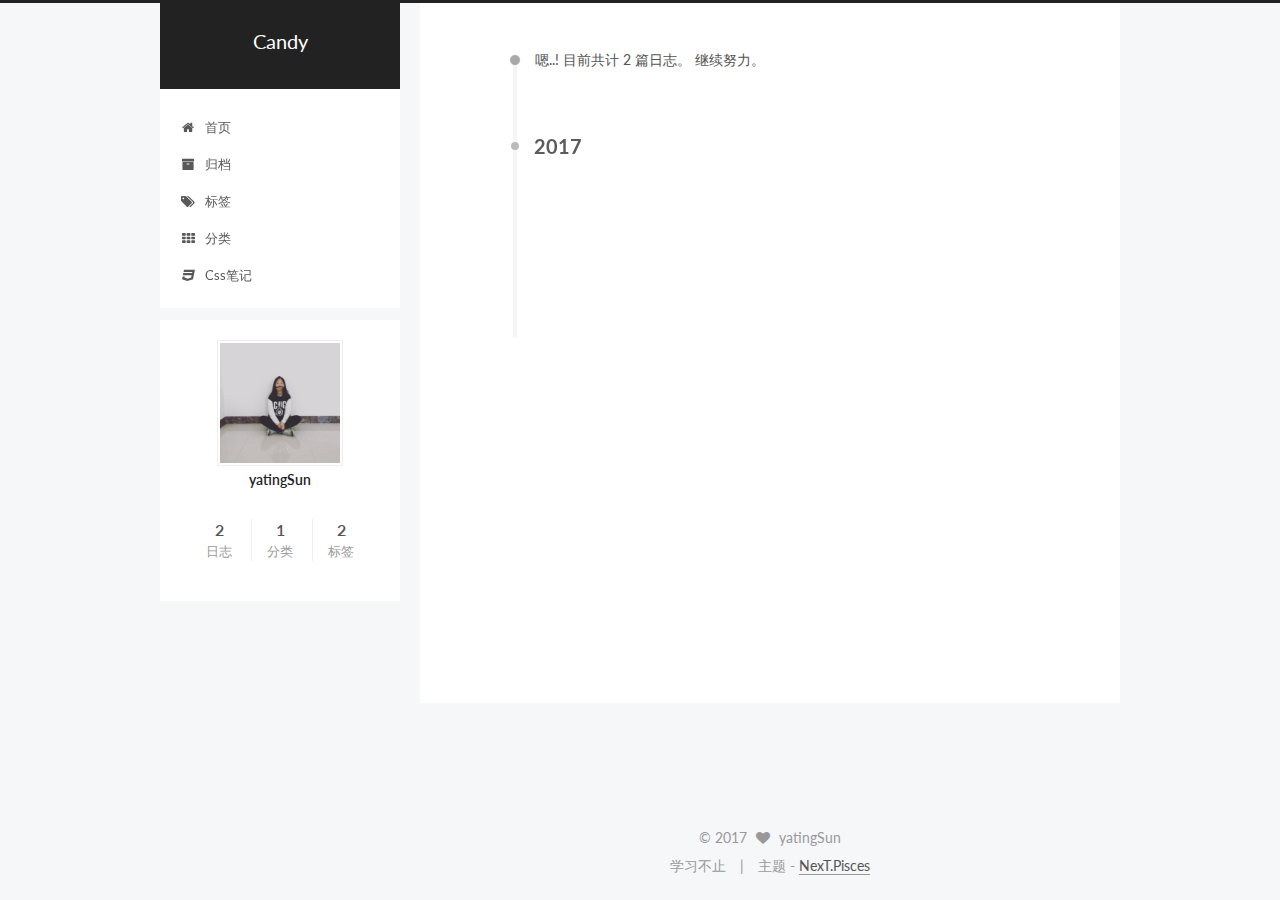
<file: archives/index.html>
<!doctype html>



  


<html class="theme-next pisces use-motion" lang="zh-Hans">
<head>
  <meta charset="UTF-8"/>
<meta http-equiv="X-UA-Compatible" content="IE=edge" />
<meta name="viewport" content="width=device-width, initial-scale=1, maximum-scale=1"/>



<meta http-equiv="Cache-Control" content="no-transform" />
<meta http-equiv="Cache-Control" content="no-siteapp" />















  
  
  <link href="/lib/fancybox/source/jquery.fancybox.css?v=2.1.5" rel="stylesheet" type="text/css" />




  
  
  
  

  
    
    
  

  

  

  

  

  
    
    
    <link href="//fonts.googleapis.com/css?family=Lato:300,300italic,400,400italic,700,700italic&subset=latin,latin-ext" rel="stylesheet" type="text/css">
  






<link href="/lib/font-awesome/css/font-awesome.min.css?v=4.6.2" rel="stylesheet" type="text/css" />

<link href="/css/main.css?v=5.1.0" rel="stylesheet" type="text/css" />


  <meta name="keywords" content="Candy blog" />








  <link rel="shortcut icon" type="image/x-icon" href="/favicon.ico?v=5.1.0" />






<meta property="og:type" content="website">
<meta property="og:title" content="Candy">
<meta property="og:url" content="http://yoursite.com/archives/index.html">
<meta property="og:site_name" content="Candy">
<meta name="twitter:card" content="summary">
<meta name="twitter:title" content="Candy">



<script type="text/javascript" id="hexo.configurations">
  var NexT = window.NexT || {};
  var CONFIG = {
    root: '/',
    scheme: 'Pisces',
    sidebar: {"position":"left","display":"post","offset":12,"offset_float":0,"b2t":false,"scrollpercent":false},
    fancybox: true,
    motion: true,
    duoshuo: {
      userId: '0',
      author: '博主'
    },
    algolia: {
      applicationID: '',
      apiKey: '',
      indexName: '',
      hits: {"per_page":10},
      labels: {"input_placeholder":"Search for Posts","hits_empty":"We didn't find any results for the search: ${query}","hits_stats":"${hits} results found in ${time} ms"}
    }
  };
</script>



  <link rel="canonical" href="http://yoursite.com/archives/"/>





  <title> 归档 | Candy </title>
</head>

<body itemscope itemtype="http://schema.org/WebPage" lang="zh-Hans">

  














  
  
    
  

  <div class="container one-collumn sidebar-position-left  page-archive  ">
    <div class="headband"></div>

    <header id="header" class="header" itemscope itemtype="http://schema.org/WPHeader">
      <div class="header-inner"><div class="site-brand-wrapper">
  <div class="site-meta ">
    

    <div class="custom-logo-site-title">
      <a href="/"  class="brand" rel="start">
        <span class="logo-line-before"><i></i></span>
        <span class="site-title">Candy</span>
        <span class="logo-line-after"><i></i></span>
      </a>
    </div>
      
        <p class="site-subtitle"></p>
      
  </div>

  <div class="site-nav-toggle">
    <button>
      <span class="btn-bar"></span>
      <span class="btn-bar"></span>
      <span class="btn-bar"></span>
    </button>
  </div>
</div>

<nav class="site-nav">
  

  
    <ul id="menu" class="menu">
      
        
        <li class="menu-item menu-item-home">
          <a href="/" rel="section">
            
              <i class="menu-item-icon fa fa-fw fa-home"></i> <br />
            
            首页
          </a>
        </li>
      
        
        <li class="menu-item menu-item-archives">
          <a href="/archives" rel="section">
            
              <i class="menu-item-icon fa fa-fw fa-archive"></i> <br />
            
            归档
          </a>
        </li>
      
        
        <li class="menu-item menu-item-tags">
          <a href="/tags" rel="section">
            
              <i class="menu-item-icon fa fa-fw fa-tags"></i> <br />
            
            标签
          </a>
        </li>
      
        
        <li class="menu-item menu-item-categories">
          <a href="/categories" rel="section">
            
              <i class="menu-item-icon fa fa-fw fa-th"></i> <br />
            
            分类
          </a>
        </li>
      
        
        <li class="menu-item menu-item-css">
          <a href="/css" rel="section">
            
              <i class="menu-item-icon fa fa-fw fa-css3"></i> <br />
            
            css笔记
          </a>
        </li>
      

      
    </ul>
  

  
</nav>



 </div>
    </header>

    <main id="main" class="main">
      <div class="main-inner">
        <div class="content-wrap">
          <div id="content" class="content">
            

  <section id="posts" class="posts-collapse">
    <span class="archive-move-on"></span>

    <span class="archive-page-counter">
      
      
      
        
      
      嗯..! 目前共计 2 篇日志。 继续努力。
    </span>

    

      
      
      

      
        
        <div class="collection-title">
          <h2 class="archive-year motion-element" id="archive-year-2017">2017</h2>
        </div>
      
      

      

  <article class="post post-type-normal" itemscope itemtype="http://schema.org/Article">
    <header class="post-header">

      <h1 class="post-title">
        
            <a class="post-title-link" href="/2017/02/23/images/" itemprop="url">
              
                <span itemprop="name">Images</span>
              
            </a>
        
      </h1>

      <div class="post-meta">
        <time class="post-time" itemprop="dateCreated"
              datetime="2017-02-23T15:49:38+08:00"
              content="2017-02-23" >
          02-23
        </time>
      </div>

    </header>
  </article>



    

      
      
      

      
      

      

  <article class="post post-type-normal" itemscope itemtype="http://schema.org/Article">
    <header class="post-header">

      <h1 class="post-title">
        
            <a class="post-title-link" href="/2017/02/20/hello-world/" itemprop="url">
              
                <span itemprop="name">Hello World</span>
              
            </a>
        
      </h1>

      <div class="post-meta">
        <time class="post-time" itemprop="dateCreated"
              datetime="2017-02-20T17:28:05+08:00"
              content="2017-02-20" >
          02-20
        </time>
      </div>

    </header>
  </article>



    

  </section>

  


          
          </div>
          


          

        </div>
        
          
  
  <div class="sidebar-toggle">
    <div class="sidebar-toggle-line-wrap">
      <span class="sidebar-toggle-line sidebar-toggle-line-first"></span>
      <span class="sidebar-toggle-line sidebar-toggle-line-middle"></span>
      <span class="sidebar-toggle-line sidebar-toggle-line-last"></span>
    </div>
  </div>

  <aside id="sidebar" class="sidebar">
    <div class="sidebar-inner">

      

      

      <section class="site-overview sidebar-panel sidebar-panel-active">
        <div class="site-author motion-element" itemprop="author" itemscope itemtype="http://schema.org/Person">
          <img class="site-author-image" itemprop="image"
               src="/images/avatar.JPG"
               alt="yatingSun" />
          <p class="site-author-name" itemprop="name">yatingSun</p>
           
              <p class="site-description motion-element" itemprop="description"></p>
          
        </div>
        <nav class="site-state motion-element">
        
          
            <div class="site-state-item site-state-posts">
              <a href="/archives">
                <span class="site-state-item-count">2</span>
                <span class="site-state-item-name">日志</span>
              </a>
            </div>
          

          
            <div class="site-state-item site-state-categories">
              <a href="/categories">
                <span class="site-state-item-count">1</span>
                <span class="site-state-item-name">分类</span>
              </a>
            </div>
          

          
            <div class="site-state-item site-state-tags">
              <a href="/tags">
                <span class="site-state-item-count">2</span>
                <span class="site-state-item-name">标签</span>
              </a>
            </div>
          

        </nav>

        

        <div class="links-of-author motion-element">
          
        </div>

        
        

        
        

        


      </section>

      

      

    </div>
  </aside>


        
      </div>
    </main>

    <footer id="footer" class="footer">
      <div class="footer-inner">
        <div class="copyright" >
  
  &copy; 
  <span itemprop="copyrightYear">2017</span>
  <span class="with-love">
    <i class="fa fa-heart"></i>
  </span>
  <span class="author" itemprop="copyrightHolder">yatingSun</span>
</div>


<div class="powered-by">
  学习不止
</div>

<div class="theme-info">
  主题 -
  <a class="theme-link" href="https://github.com/iissnan/hexo-theme-next">
    NexT.Pisces
  </a>
</div>


        

        
      </div>
    </footer>

    
      <div class="back-to-top">
        <i class="fa fa-arrow-up"></i>
        
      </div>
    
    
  </div>

  

<script type="text/javascript">
  if (Object.prototype.toString.call(window.Promise) !== '[object Function]') {
    window.Promise = null;
  }
</script>









  




  
  <script type="text/javascript" src="/lib/jquery/index.js?v=2.1.3"></script>

  
  <script type="text/javascript" src="/lib/fastclick/lib/fastclick.min.js?v=1.0.6"></script>

  
  <script type="text/javascript" src="/lib/jquery_lazyload/jquery.lazyload.js?v=1.9.7"></script>

  
  <script type="text/javascript" src="/lib/velocity/velocity.min.js?v=1.2.1"></script>

  
  <script type="text/javascript" src="/lib/velocity/velocity.ui.min.js?v=1.2.1"></script>

  
  <script type="text/javascript" src="/lib/fancybox/source/jquery.fancybox.pack.js?v=2.1.5"></script>


  


  <script type="text/javascript" src="/js/src/utils.js?v=5.1.0"></script>

  <script type="text/javascript" src="/js/src/motion.js?v=5.1.0"></script>



  
  


  <script type="text/javascript" src="/js/src/affix.js?v=5.1.0"></script>

  <script type="text/javascript" src="/js/src/schemes/pisces.js?v=5.1.0"></script>



  
  
    <script type="text/javascript" id="motion.page.archive">
      $('.archive-year').velocity('transition.slideLeftIn');
    </script>
  


  


  <script type="text/javascript" src="/js/src/bootstrap.js?v=5.1.0"></script>



  



  




	





  





  





  



  
  

  

  

  

  


  

</body>
</html>
</file>
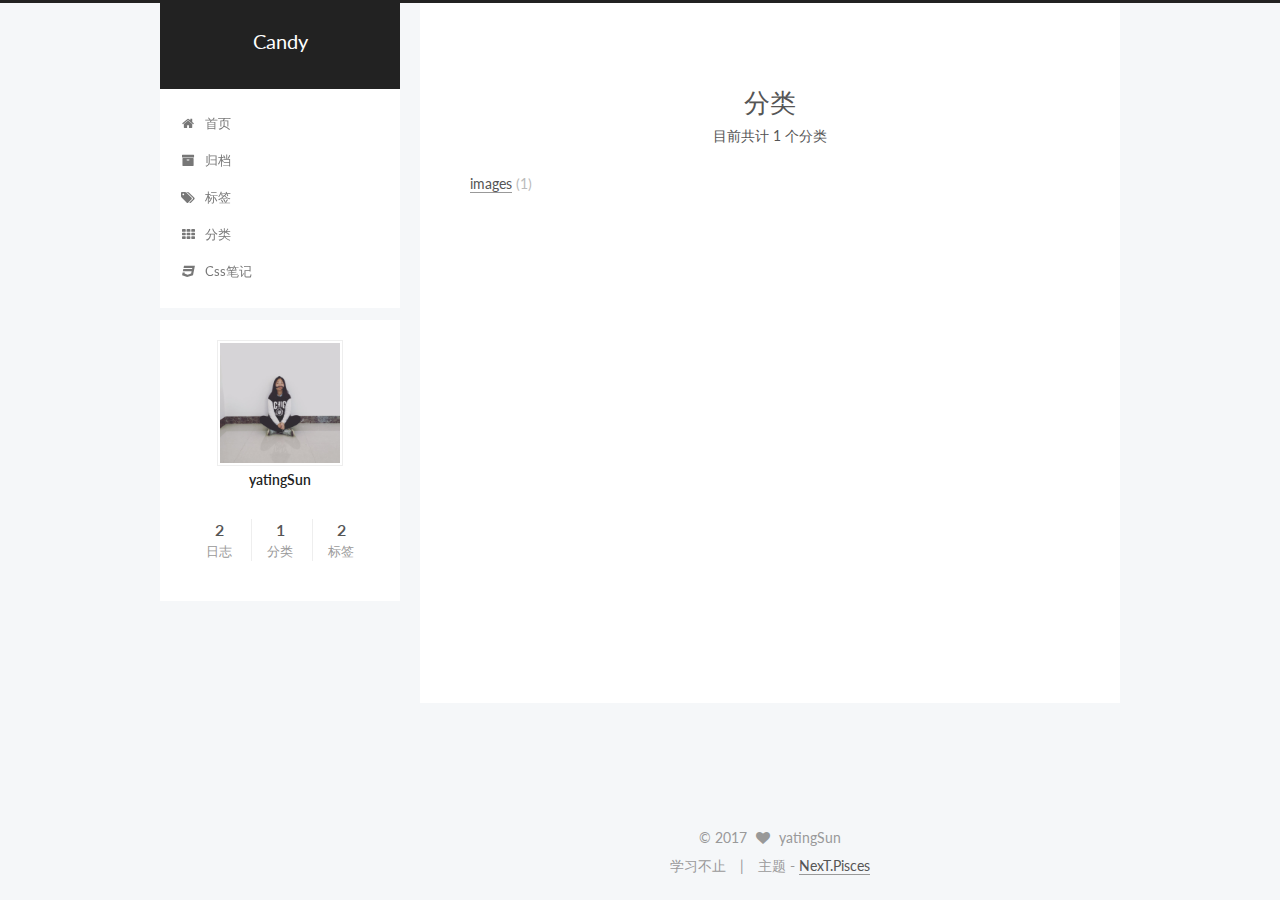
<file: categories/index.html>
<!doctype html>



  


<html class="theme-next pisces use-motion" lang="zh-Hans">
<head>
  <meta charset="UTF-8"/>
<meta http-equiv="X-UA-Compatible" content="IE=edge" />
<meta name="viewport" content="width=device-width, initial-scale=1, maximum-scale=1"/>



<meta http-equiv="Cache-Control" content="no-transform" />
<meta http-equiv="Cache-Control" content="no-siteapp" />















  
  
  <link href="/lib/fancybox/source/jquery.fancybox.css?v=2.1.5" rel="stylesheet" type="text/css" />




  
  
  
  

  
    
    
  

  

  

  

  

  
    
    
    <link href="//fonts.googleapis.com/css?family=Lato:300,300italic,400,400italic,700,700italic&subset=latin,latin-ext" rel="stylesheet" type="text/css">
  






<link href="/lib/font-awesome/css/font-awesome.min.css?v=4.6.2" rel="stylesheet" type="text/css" />

<link href="/css/main.css?v=5.1.0" rel="stylesheet" type="text/css" />


  <meta name="keywords" content="Candy blog" />








  <link rel="shortcut icon" type="image/x-icon" href="/favicon.ico?v=5.1.0" />






<meta property="og:type" content="website">
<meta property="og:title" content="分类">
<meta property="og:url" content="http://yoursite.com/categories/index.html">
<meta property="og:site_name" content="Candy">
<meta property="og:updated_time" content="2017-02-23T03:33:58.947Z">
<meta name="twitter:card" content="summary">
<meta name="twitter:title" content="分类">



<script type="text/javascript" id="hexo.configurations">
  var NexT = window.NexT || {};
  var CONFIG = {
    root: '/',
    scheme: 'Pisces',
    sidebar: {"position":"left","display":"post","offset":12,"offset_float":0,"b2t":false,"scrollpercent":false},
    fancybox: true,
    motion: true,
    duoshuo: {
      userId: '0',
      author: '博主'
    },
    algolia: {
      applicationID: '',
      apiKey: '',
      indexName: '',
      hits: {"per_page":10},
      labels: {"input_placeholder":"Search for Posts","hits_empty":"We didn't find any results for the search: ${query}","hits_stats":"${hits} results found in ${time} ms"}
    }
  };
</script>



  <link rel="canonical" href="http://yoursite.com/categories/"/>





  <title>
  

  
    分类 | Candy
  
</title>
</head>

<body itemscope itemtype="http://schema.org/WebPage" lang="zh-Hans">

  














  
  
    
  

  <div class="container one-collumn sidebar-position-left  ">
    <div class="headband"></div>

    <header id="header" class="header" itemscope itemtype="http://schema.org/WPHeader">
      <div class="header-inner"><div class="site-brand-wrapper">
  <div class="site-meta ">
    

    <div class="custom-logo-site-title">
      <a href="/"  class="brand" rel="start">
        <span class="logo-line-before"><i></i></span>
        <span class="site-title">Candy</span>
        <span class="logo-line-after"><i></i></span>
      </a>
    </div>
      
        <p class="site-subtitle"></p>
      
  </div>

  <div class="site-nav-toggle">
    <button>
      <span class="btn-bar"></span>
      <span class="btn-bar"></span>
      <span class="btn-bar"></span>
    </button>
  </div>
</div>

<nav class="site-nav">
  

  
    <ul id="menu" class="menu">
      
        
        <li class="menu-item menu-item-home">
          <a href="/" rel="section">
            
              <i class="menu-item-icon fa fa-fw fa-home"></i> <br />
            
            首页
          </a>
        </li>
      
        
        <li class="menu-item menu-item-archives">
          <a href="/archives" rel="section">
            
              <i class="menu-item-icon fa fa-fw fa-archive"></i> <br />
            
            归档
          </a>
        </li>
      
        
        <li class="menu-item menu-item-tags">
          <a href="/tags" rel="section">
            
              <i class="menu-item-icon fa fa-fw fa-tags"></i> <br />
            
            标签
          </a>
        </li>
      
        
        <li class="menu-item menu-item-categories">
          <a href="/categories" rel="section">
            
              <i class="menu-item-icon fa fa-fw fa-th"></i> <br />
            
            分类
          </a>
        </li>
      
        
        <li class="menu-item menu-item-css">
          <a href="/css" rel="section">
            
              <i class="menu-item-icon fa fa-fw fa-css3"></i> <br />
            
            css笔记
          </a>
        </li>
      

      
    </ul>
  

  
</nav>



 </div>
    </header>

    <main id="main" class="main">
      <div class="main-inner">
        <div class="content-wrap">
          <div id="content" class="content">
            

  <div id="posts" class="posts-expand">
  <header class="post-header">

	<h1 class="post-title" itemprop="name headline">分类</h1>



</header>

    
    
      <div class="category-all-page">
        <div class="category-all-title">
            目前共计 1 个分类
        </div>
        <div class="category-all">
          <ul class="category-list"><li class="category-list-item"><a class="category-list-link" href="/categories/images/">images</a><span class="category-list-count">1</span></li></ul>
        </div>
      </div>
    
  </div>

          
          </div>
          


          
  <div class="comments" id="comments">
    
  </div>


        </div>
        
          
  
  <div class="sidebar-toggle">
    <div class="sidebar-toggle-line-wrap">
      <span class="sidebar-toggle-line sidebar-toggle-line-first"></span>
      <span class="sidebar-toggle-line sidebar-toggle-line-middle"></span>
      <span class="sidebar-toggle-line sidebar-toggle-line-last"></span>
    </div>
  </div>

  <aside id="sidebar" class="sidebar">
    <div class="sidebar-inner">

      

      

      <section class="site-overview sidebar-panel sidebar-panel-active">
        <div class="site-author motion-element" itemprop="author" itemscope itemtype="http://schema.org/Person">
          <img class="site-author-image" itemprop="image"
               src="/images/avatar.JPG"
               alt="yatingSun" />
          <p class="site-author-name" itemprop="name">yatingSun</p>
           
              <p class="site-description motion-element" itemprop="description"></p>
          
        </div>
        <nav class="site-state motion-element">
        
          
            <div class="site-state-item site-state-posts">
              <a href="/archives">
                <span class="site-state-item-count">2</span>
                <span class="site-state-item-name">日志</span>
              </a>
            </div>
          

          
            <div class="site-state-item site-state-categories">
              <a href="/categories">
                <span class="site-state-item-count">1</span>
                <span class="site-state-item-name">分类</span>
              </a>
            </div>
          

          
            <div class="site-state-item site-state-tags">
              <a href="/tags">
                <span class="site-state-item-count">2</span>
                <span class="site-state-item-name">标签</span>
              </a>
            </div>
          

        </nav>

        

        <div class="links-of-author motion-element">
          
        </div>

        
        

        
        

        


      </section>

      

      

    </div>
  </aside>


        
      </div>
    </main>

    <footer id="footer" class="footer">
      <div class="footer-inner">
        <div class="copyright" >
  
  &copy; 
  <span itemprop="copyrightYear">2017</span>
  <span class="with-love">
    <i class="fa fa-heart"></i>
  </span>
  <span class="author" itemprop="copyrightHolder">yatingSun</span>
</div>


<div class="powered-by">
  学习不止
</div>

<div class="theme-info">
  主题 -
  <a class="theme-link" href="https://github.com/iissnan/hexo-theme-next">
    NexT.Pisces
  </a>
</div>


        

        
      </div>
    </footer>

    
      <div class="back-to-top">
        <i class="fa fa-arrow-up"></i>
        
      </div>
    
    
  </div>

  

<script type="text/javascript">
  if (Object.prototype.toString.call(window.Promise) !== '[object Function]') {
    window.Promise = null;
  }
</script>









  




  
  <script type="text/javascript" src="/lib/jquery/index.js?v=2.1.3"></script>

  
  <script type="text/javascript" src="/lib/fastclick/lib/fastclick.min.js?v=1.0.6"></script>

  
  <script type="text/javascript" src="/lib/jquery_lazyload/jquery.lazyload.js?v=1.9.7"></script>

  
  <script type="text/javascript" src="/lib/velocity/velocity.min.js?v=1.2.1"></script>

  
  <script type="text/javascript" src="/lib/velocity/velocity.ui.min.js?v=1.2.1"></script>

  
  <script type="text/javascript" src="/lib/fancybox/source/jquery.fancybox.pack.js?v=2.1.5"></script>


  


  <script type="text/javascript" src="/js/src/utils.js?v=5.1.0"></script>

  <script type="text/javascript" src="/js/src/motion.js?v=5.1.0"></script>



  
  


  <script type="text/javascript" src="/js/src/affix.js?v=5.1.0"></script>

  <script type="text/javascript" src="/js/src/schemes/pisces.js?v=5.1.0"></script>



  

  


  <script type="text/javascript" src="/js/src/bootstrap.js?v=5.1.0"></script>



  



  




	





  





  





  



  
  

  

  

  

  


  

</body>
</html>
</file>
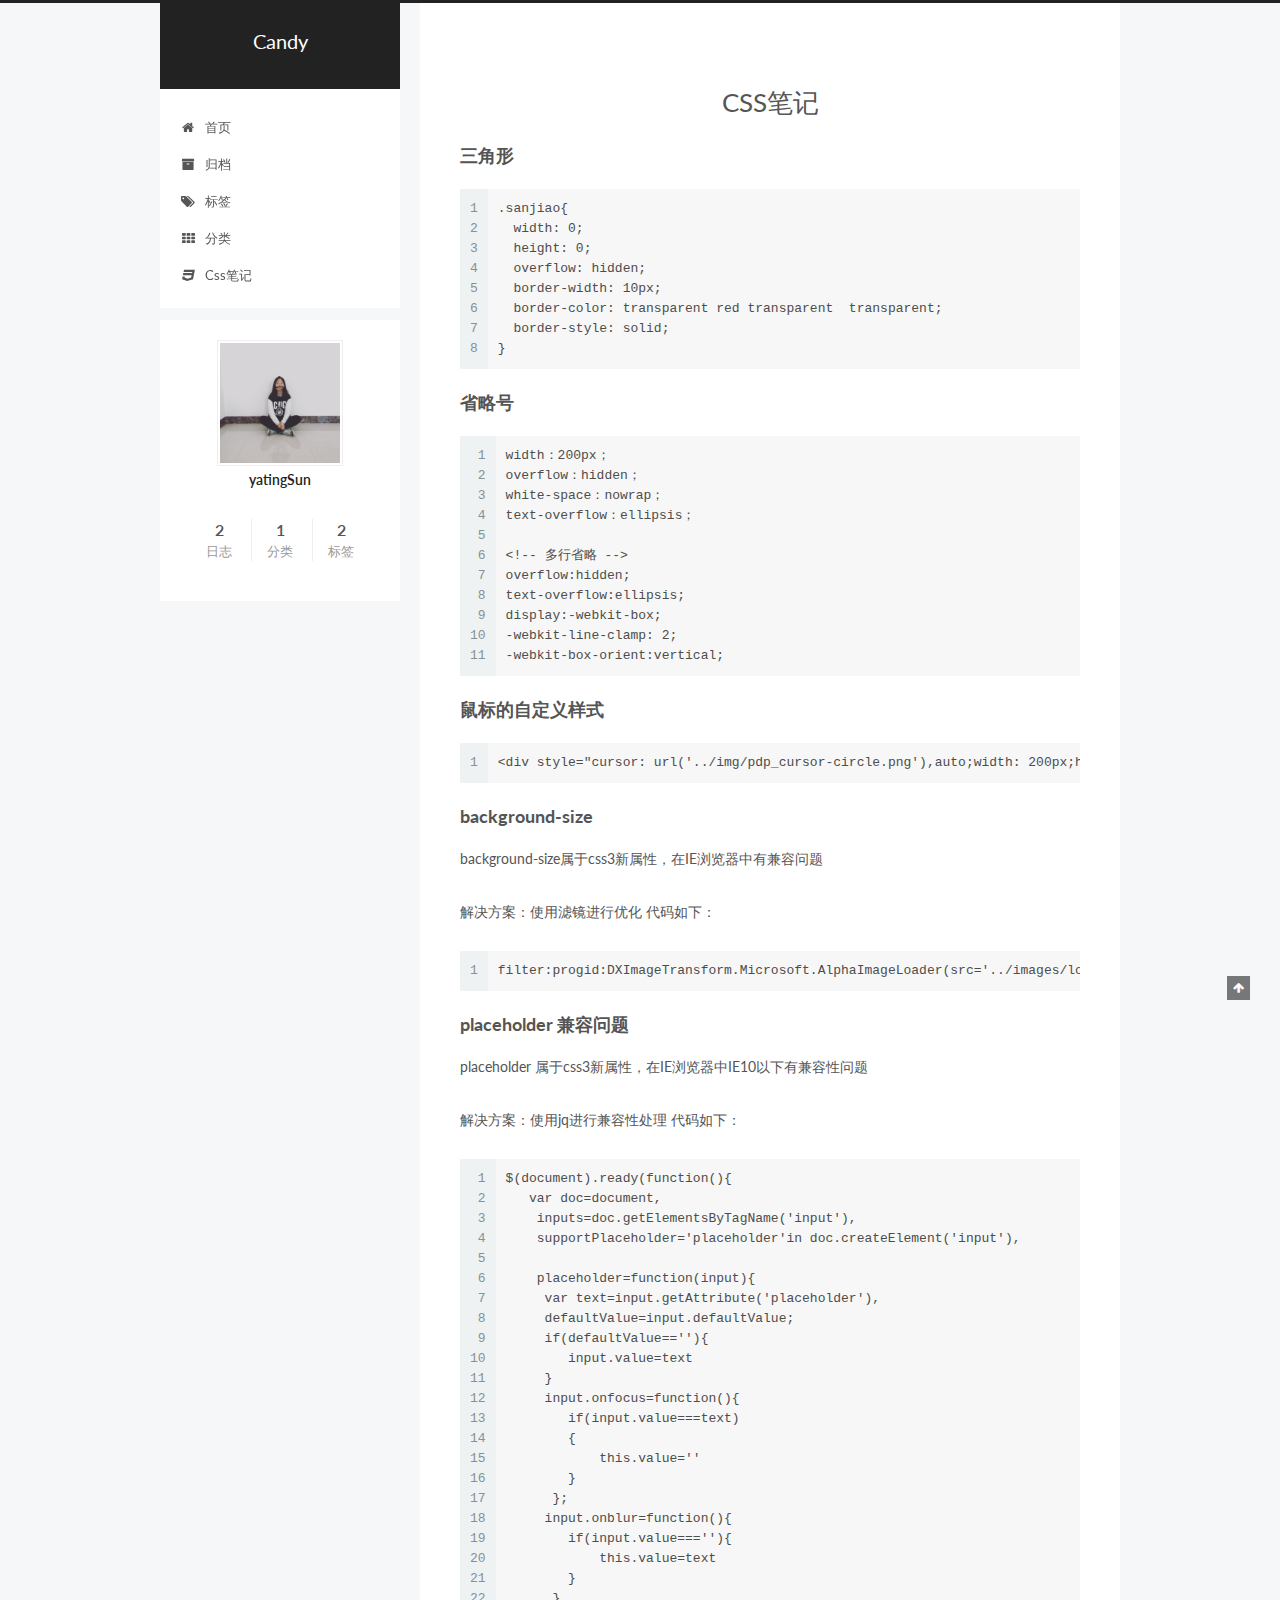
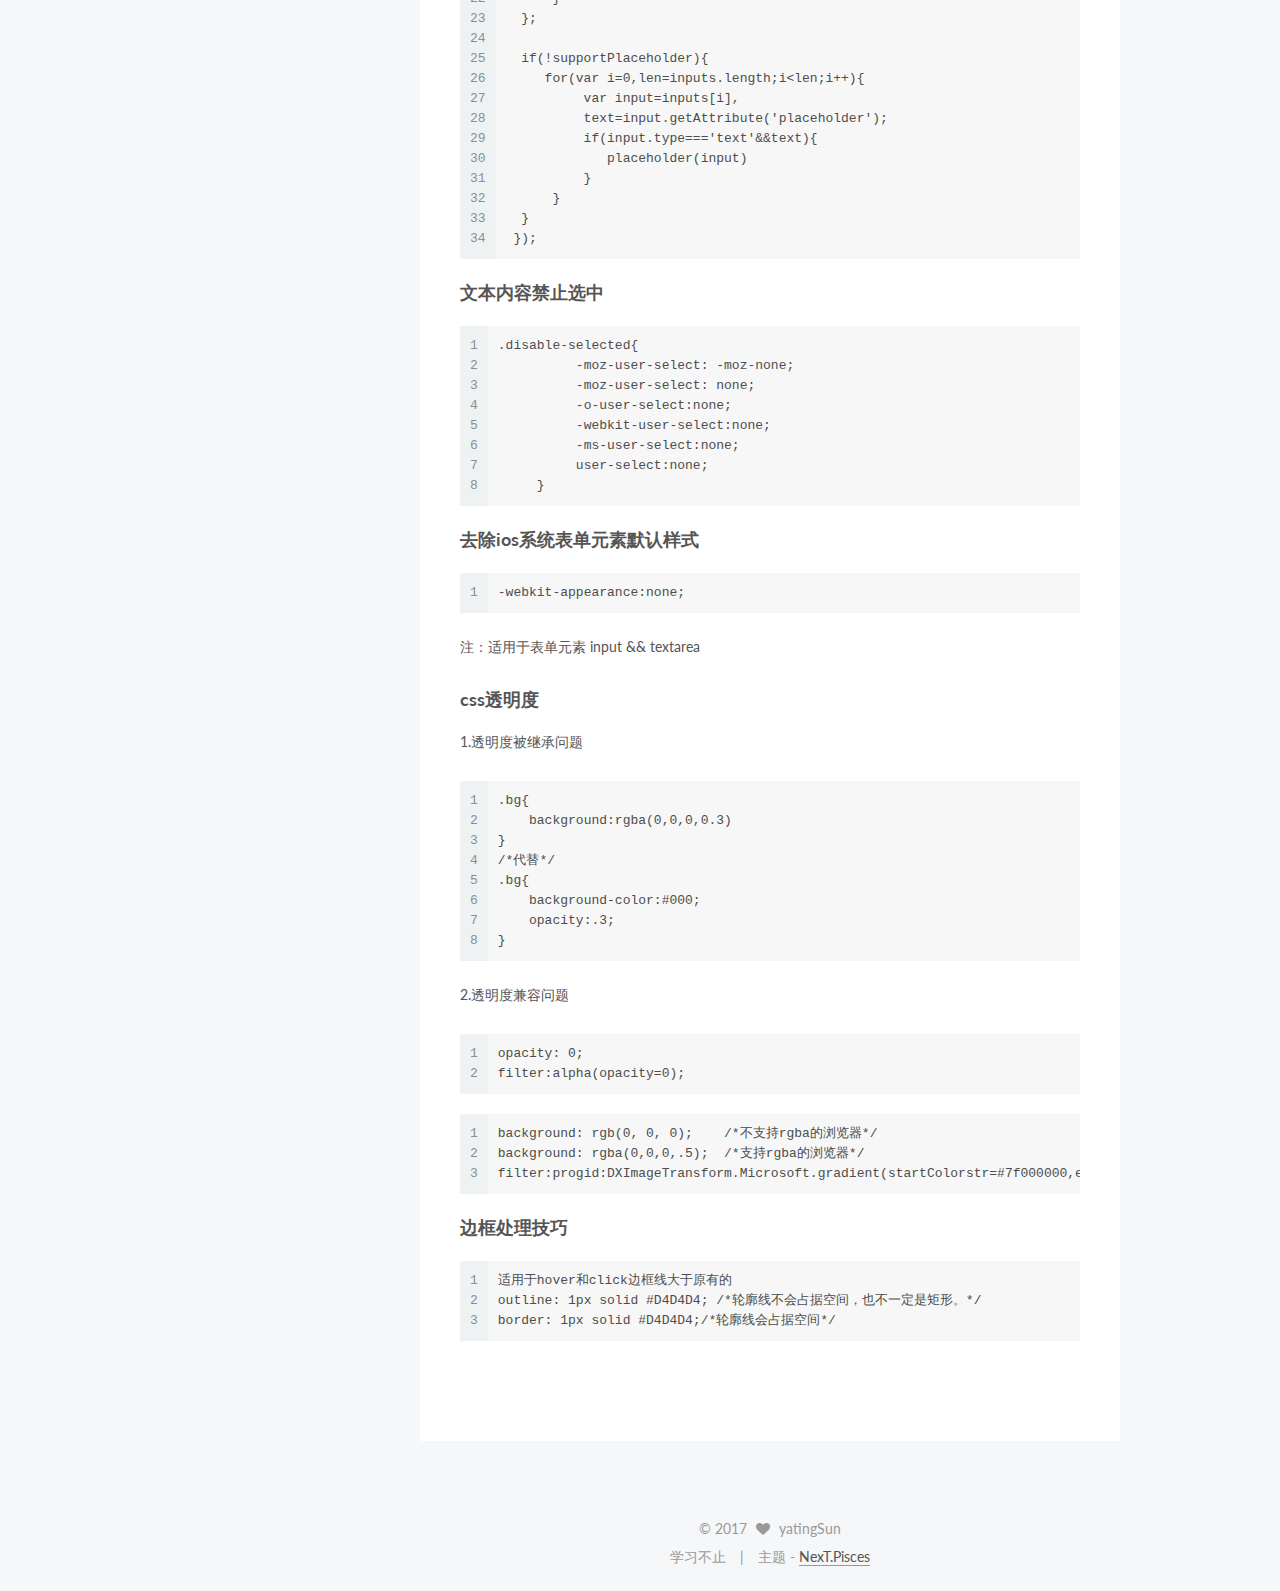
<file: css/index.html>
<!doctype html>



  


<html class="theme-next pisces use-motion" lang="zh-Hans">
<head>
  <meta charset="UTF-8"/>
<meta http-equiv="X-UA-Compatible" content="IE=edge" />
<meta name="viewport" content="width=device-width, initial-scale=1, maximum-scale=1"/>



<meta http-equiv="Cache-Control" content="no-transform" />
<meta http-equiv="Cache-Control" content="no-siteapp" />















  
  
  <link href="/lib/fancybox/source/jquery.fancybox.css?v=2.1.5" rel="stylesheet" type="text/css" />




  
  
  
  

  
    
    
  

  

  

  

  

  
    
    
    <link href="//fonts.googleapis.com/css?family=Lato:300,300italic,400,400italic,700,700italic&subset=latin,latin-ext" rel="stylesheet" type="text/css">
  






<link href="/lib/font-awesome/css/font-awesome.min.css?v=4.6.2" rel="stylesheet" type="text/css" />

<link href="/css/main.css?v=5.1.0" rel="stylesheet" type="text/css" />


  <meta name="keywords" content=",,,," />








  <link rel="shortcut icon" type="image/x-icon" href="/favicon.ico?v=5.1.0" />






<meta name="description" content="三角形12345678.sanjiao&amp;#123;  width: 0;  height: 0;  overflow: hidden;  border-width: 10px;  border-color: transparent red transparent  transparent;  border-style: solid;&amp;#125;
省略号1234567891011width：200p">
<meta property="og:type" content="website">
<meta property="og:title" content="CSS笔记">
<meta property="og:url" content="http://yoursite.com/css/index.html">
<meta property="og:site_name" content="Candy">
<meta property="og:description" content="三角形12345678.sanjiao&amp;#123;  width: 0;  height: 0;  overflow: hidden;  border-width: 10px;  border-color: transparent red transparent  transparent;  border-style: solid;&amp;#125;
省略号1234567891011width：200p">
<meta property="og:updated_time" content="2017-03-07T03:32:10.447Z">
<meta name="twitter:card" content="summary">
<meta name="twitter:title" content="CSS笔记">
<meta name="twitter:description" content="三角形12345678.sanjiao&amp;#123;  width: 0;  height: 0;  overflow: hidden;  border-width: 10px;  border-color: transparent red transparent  transparent;  border-style: solid;&amp;#125;
省略号1234567891011width：200p">



<script type="text/javascript" id="hexo.configurations">
  var NexT = window.NexT || {};
  var CONFIG = {
    root: '/',
    scheme: 'Pisces',
    sidebar: {"position":"left","display":"post","offset":12,"offset_float":0,"b2t":false,"scrollpercent":false},
    fancybox: true,
    motion: true,
    duoshuo: {
      userId: '0',
      author: '博主'
    },
    algolia: {
      applicationID: '',
      apiKey: '',
      indexName: '',
      hits: {"per_page":10},
      labels: {"input_placeholder":"Search for Posts","hits_empty":"We didn't find any results for the search: ${query}","hits_stats":"${hits} results found in ${time} ms"}
    }
  };
</script>



  <link rel="canonical" href="http://yoursite.com/css/"/>





  <title>
  

  
    CSS笔记 | Candy
  
</title>
</head>

<body itemscope itemtype="http://schema.org/WebPage" lang="zh-Hans">

  














  
  
    
  

  <div class="container one-collumn sidebar-position-left  ">
    <div class="headband"></div>

    <header id="header" class="header" itemscope itemtype="http://schema.org/WPHeader">
      <div class="header-inner"><div class="site-brand-wrapper">
  <div class="site-meta ">
    

    <div class="custom-logo-site-title">
      <a href="/"  class="brand" rel="start">
        <span class="logo-line-before"><i></i></span>
        <span class="site-title">Candy</span>
        <span class="logo-line-after"><i></i></span>
      </a>
    </div>
      
        <p class="site-subtitle"></p>
      
  </div>

  <div class="site-nav-toggle">
    <button>
      <span class="btn-bar"></span>
      <span class="btn-bar"></span>
      <span class="btn-bar"></span>
    </button>
  </div>
</div>

<nav class="site-nav">
  

  
    <ul id="menu" class="menu">
      
        
        <li class="menu-item menu-item-home">
          <a href="/" rel="section">
            
              <i class="menu-item-icon fa fa-fw fa-home"></i> <br />
            
            首页
          </a>
        </li>
      
        
        <li class="menu-item menu-item-archives">
          <a href="/archives" rel="section">
            
              <i class="menu-item-icon fa fa-fw fa-archive"></i> <br />
            
            归档
          </a>
        </li>
      
        
        <li class="menu-item menu-item-tags">
          <a href="/tags" rel="section">
            
              <i class="menu-item-icon fa fa-fw fa-tags"></i> <br />
            
            标签
          </a>
        </li>
      
        
        <li class="menu-item menu-item-categories">
          <a href="/categories" rel="section">
            
              <i class="menu-item-icon fa fa-fw fa-th"></i> <br />
            
            分类
          </a>
        </li>
      
        
        <li class="menu-item menu-item-css">
          <a href="/css" rel="section">
            
              <i class="menu-item-icon fa fa-fw fa-css3"></i> <br />
            
            css笔记
          </a>
        </li>
      

      
    </ul>
  

  
</nav>



 </div>
    </header>

    <main id="main" class="main">
      <div class="main-inner">
        <div class="content-wrap">
          <div id="content" class="content">
            

  <div id="posts" class="posts-expand">
  <header class="post-header">

	<h1 class="post-title" itemprop="name headline">CSS笔记</h1>



</header>

    
    
      <h3 id="三角形"><a href="#三角形" class="headerlink" title="三角形"></a>三角形</h3><figure class="highlight plain"><table><tr><td class="gutter"><pre><div class="line">1</div><div class="line">2</div><div class="line">3</div><div class="line">4</div><div class="line">5</div><div class="line">6</div><div class="line">7</div><div class="line">8</div></pre></td><td class="code"><pre><div class="line">.sanjiao&#123;</div><div class="line">  width: 0;</div><div class="line">  height: 0;</div><div class="line">  overflow: hidden;</div><div class="line">  border-width: 10px;</div><div class="line">  border-color: transparent red transparent  transparent;</div><div class="line">  border-style: solid;</div><div class="line">&#125;</div></pre></td></tr></table></figure>
<h3 id="省略号"><a href="#省略号" class="headerlink" title="省略号"></a>省略号</h3><figure class="highlight plain"><table><tr><td class="gutter"><pre><div class="line">1</div><div class="line">2</div><div class="line">3</div><div class="line">4</div><div class="line">5</div><div class="line">6</div><div class="line">7</div><div class="line">8</div><div class="line">9</div><div class="line">10</div><div class="line">11</div></pre></td><td class="code"><pre><div class="line">width：200px；</div><div class="line">overflow：hidden；</div><div class="line">white-space：nowrap；</div><div class="line">text-overflow：ellipsis；</div><div class="line"></div><div class="line">&lt;!-- 多行省略 --&gt;</div><div class="line">overflow:hidden;</div><div class="line">text-overflow:ellipsis;</div><div class="line">display:-webkit-box;</div><div class="line">-webkit-line-clamp: 2;</div><div class="line">-webkit-box-orient:vertical;</div></pre></td></tr></table></figure>
<h3 id="鼠标的自定义样式"><a href="#鼠标的自定义样式" class="headerlink" title="鼠标的自定义样式"></a>鼠标的自定义样式</h3><figure class="highlight plain"><table><tr><td class="gutter"><pre><div class="line">1</div></pre></td><td class="code"><pre><div class="line">&lt;div style=&quot;cursor: url(&apos;../img/pdp_cursor-circle.png&apos;),auto;width: 200px;height: 200px;background: #333&quot;&gt;&lt;/div&gt;</div></pre></td></tr></table></figure>
<h3 id="background-size"><a href="#background-size" class="headerlink" title="background-size"></a>background-size</h3><p>background-size属于css3新属性，在IE浏览器中有兼容问题</p>
<p>解决方案：使用滤镜进行优化  代码如下：</p>
<figure class="highlight plain"><table><tr><td class="gutter"><pre><div class="line">1</div></pre></td><td class="code"><pre><div class="line">filter:progid:DXImageTransform.Microsoft.AlphaImageLoader(src=&apos;../images/login-img.jpg&apos;,sizingMethod=&apos;scale&apos;);</div></pre></td></tr></table></figure>
<h3 id="placeholder-兼容问题"><a href="#placeholder-兼容问题" class="headerlink" title="placeholder 兼容问题"></a>placeholder 兼容问题</h3><p>placeholder 属于css3新属性，在IE浏览器中IE10以下有兼容性问题</p>
<p>解决方案：使用jq进行兼容性处理  代码如下：</p>
<figure class="highlight plain"><table><tr><td class="gutter"><pre><div class="line">1</div><div class="line">2</div><div class="line">3</div><div class="line">4</div><div class="line">5</div><div class="line">6</div><div class="line">7</div><div class="line">8</div><div class="line">9</div><div class="line">10</div><div class="line">11</div><div class="line">12</div><div class="line">13</div><div class="line">14</div><div class="line">15</div><div class="line">16</div><div class="line">17</div><div class="line">18</div><div class="line">19</div><div class="line">20</div><div class="line">21</div><div class="line">22</div><div class="line">23</div><div class="line">24</div><div class="line">25</div><div class="line">26</div><div class="line">27</div><div class="line">28</div><div class="line">29</div><div class="line">30</div><div class="line">31</div><div class="line">32</div><div class="line">33</div><div class="line">34</div></pre></td><td class="code"><pre><div class="line">$(document).ready(function()&#123;   </div><div class="line">   var doc=document,</div><div class="line">    inputs=doc.getElementsByTagName(&apos;input&apos;),</div><div class="line">    supportPlaceholder=&apos;placeholder&apos;in doc.createElement(&apos;input&apos;),</div><div class="line">    </div><div class="line">    placeholder=function(input)&#123;</div><div class="line">     var text=input.getAttribute(&apos;placeholder&apos;),</div><div class="line">     defaultValue=input.defaultValue;</div><div class="line">     if(defaultValue==&apos;&apos;)&#123;</div><div class="line">        input.value=text</div><div class="line">     &#125;</div><div class="line">     input.onfocus=function()&#123;</div><div class="line">        if(input.value===text)</div><div class="line">        &#123;</div><div class="line">            this.value=&apos;&apos;</div><div class="line">        &#125;</div><div class="line">      &#125;;</div><div class="line">     input.onblur=function()&#123;</div><div class="line">        if(input.value===&apos;&apos;)&#123;</div><div class="line">            this.value=text</div><div class="line">        &#125;</div><div class="line">      &#125;</div><div class="line">  &#125;;</div><div class="line">  </div><div class="line">  if(!supportPlaceholder)&#123;</div><div class="line">     for(var i=0,len=inputs.length;i&lt;len;i++)&#123;</div><div class="line">          var input=inputs[i],</div><div class="line">          text=input.getAttribute(&apos;placeholder&apos;);</div><div class="line">          if(input.type===&apos;text&apos;&amp;&amp;text)&#123;</div><div class="line">             placeholder(input)</div><div class="line">          &#125;</div><div class="line">      &#125;</div><div class="line">  &#125;</div><div class="line"> &#125;);</div></pre></td></tr></table></figure>
<h3 id="文本内容禁止选中"><a href="#文本内容禁止选中" class="headerlink" title="文本内容禁止选中"></a>文本内容禁止选中</h3><figure class="highlight plain"><table><tr><td class="gutter"><pre><div class="line">1</div><div class="line">2</div><div class="line">3</div><div class="line">4</div><div class="line">5</div><div class="line">6</div><div class="line">7</div><div class="line">8</div></pre></td><td class="code"><pre><div class="line">.disable-selected&#123;</div><div class="line">          -moz-user-select: -moz-none;</div><div class="line">          -moz-user-select: none;</div><div class="line">          -o-user-select:none;</div><div class="line">          -webkit-user-select:none;</div><div class="line">          -ms-user-select:none;</div><div class="line">          user-select:none;</div><div class="line">     &#125;</div></pre></td></tr></table></figure>
<h3 id="去除ios系统表单元素默认样式"><a href="#去除ios系统表单元素默认样式" class="headerlink" title="去除ios系统表单元素默认样式"></a>去除ios系统表单元素默认样式</h3><figure class="highlight plain"><table><tr><td class="gutter"><pre><div class="line">1</div></pre></td><td class="code"><pre><div class="line">-webkit-appearance:none;</div></pre></td></tr></table></figure>
<p>注：适用于表单元素 input &amp;&amp; textarea</p>
<h3 id="css透明度"><a href="#css透明度" class="headerlink" title="css透明度"></a>css透明度</h3><p>1.透明度被继承问题</p>
<figure class="highlight plain"><table><tr><td class="gutter"><pre><div class="line">1</div><div class="line">2</div><div class="line">3</div><div class="line">4</div><div class="line">5</div><div class="line">6</div><div class="line">7</div><div class="line">8</div></pre></td><td class="code"><pre><div class="line">.bg&#123;</div><div class="line">    background:rgba(0,0,0,0.3)</div><div class="line">&#125;</div><div class="line">/*代替*/</div><div class="line">.bg&#123;</div><div class="line">    background-color:#000;</div><div class="line">    opacity:.3;</div><div class="line">&#125;</div></pre></td></tr></table></figure>
<p>2.透明度兼容问题</p>
<figure class="highlight plain"><table><tr><td class="gutter"><pre><div class="line">1</div><div class="line">2</div></pre></td><td class="code"><pre><div class="line">opacity: 0;</div><div class="line">filter:alpha(opacity=0);</div></pre></td></tr></table></figure>
<figure class="highlight plain"><table><tr><td class="gutter"><pre><div class="line">1</div><div class="line">2</div><div class="line">3</div></pre></td><td class="code"><pre><div class="line">background: rgb(0, 0, 0);    /*不支持rgba的浏览器*/</div><div class="line">background: rgba(0,0,0,.5);  /*支持rgba的浏览器*/</div><div class="line">filter:progid:DXImageTransform.Microsoft.gradient(startColorstr=#7f000000,endColorstr=#7f000000);    /*IE8支持*/</div></pre></td></tr></table></figure>
<h3 id="边框处理技巧"><a href="#边框处理技巧" class="headerlink" title="边框处理技巧"></a>边框处理技巧</h3><figure class="highlight plain"><table><tr><td class="gutter"><pre><div class="line">1</div><div class="line">2</div><div class="line">3</div></pre></td><td class="code"><pre><div class="line">适用于hover和click边框线大于原有的</div><div class="line">outline: 1px solid #D4D4D4; /*轮廓线不会占据空间，也不一定是矩形。*/</div><div class="line">border: 1px solid #D4D4D4;/*轮廓线会占据空间*/</div></pre></td></tr></table></figure>

    
  </div>

          
          </div>
          


          
  <div class="comments" id="comments">
    
  </div>


        </div>
        
          
  
  <div class="sidebar-toggle">
    <div class="sidebar-toggle-line-wrap">
      <span class="sidebar-toggle-line sidebar-toggle-line-first"></span>
      <span class="sidebar-toggle-line sidebar-toggle-line-middle"></span>
      <span class="sidebar-toggle-line sidebar-toggle-line-last"></span>
    </div>
  </div>

  <aside id="sidebar" class="sidebar">
    <div class="sidebar-inner">

      

      

      <section class="site-overview sidebar-panel sidebar-panel-active">
        <div class="site-author motion-element" itemprop="author" itemscope itemtype="http://schema.org/Person">
          <img class="site-author-image" itemprop="image"
               src="/images/avatar.JPG"
               alt="yatingSun" />
          <p class="site-author-name" itemprop="name">yatingSun</p>
           
              <p class="site-description motion-element" itemprop="description"></p>
          
        </div>
        <nav class="site-state motion-element">
        
          
            <div class="site-state-item site-state-posts">
              <a href="/archives">
                <span class="site-state-item-count">2</span>
                <span class="site-state-item-name">日志</span>
              </a>
            </div>
          

          
            <div class="site-state-item site-state-categories">
              <a href="/categories">
                <span class="site-state-item-count">1</span>
                <span class="site-state-item-name">分类</span>
              </a>
            </div>
          

          
            <div class="site-state-item site-state-tags">
              <a href="/tags">
                <span class="site-state-item-count">2</span>
                <span class="site-state-item-name">标签</span>
              </a>
            </div>
          

        </nav>

        

        <div class="links-of-author motion-element">
          
        </div>

        
        

        
        

        


      </section>

      

      

    </div>
  </aside>


        
      </div>
    </main>

    <footer id="footer" class="footer">
      <div class="footer-inner">
        <div class="copyright" >
  
  &copy; 
  <span itemprop="copyrightYear">2017</span>
  <span class="with-love">
    <i class="fa fa-heart"></i>
  </span>
  <span class="author" itemprop="copyrightHolder">yatingSun</span>
</div>


<div class="powered-by">
  学习不止
</div>

<div class="theme-info">
  主题 -
  <a class="theme-link" href="https://github.com/iissnan/hexo-theme-next">
    NexT.Pisces
  </a>
</div>


        

        
      </div>
    </footer>

    
      <div class="back-to-top">
        <i class="fa fa-arrow-up"></i>
        
      </div>
    
    
  </div>

  

<script type="text/javascript">
  if (Object.prototype.toString.call(window.Promise) !== '[object Function]') {
    window.Promise = null;
  }
</script>









  




  
  <script type="text/javascript" src="/lib/jquery/index.js?v=2.1.3"></script>

  
  <script type="text/javascript" src="/lib/fastclick/lib/fastclick.min.js?v=1.0.6"></script>

  
  <script type="text/javascript" src="/lib/jquery_lazyload/jquery.lazyload.js?v=1.9.7"></script>

  
  <script type="text/javascript" src="/lib/velocity/velocity.min.js?v=1.2.1"></script>

  
  <script type="text/javascript" src="/lib/velocity/velocity.ui.min.js?v=1.2.1"></script>

  
  <script type="text/javascript" src="/lib/fancybox/source/jquery.fancybox.pack.js?v=2.1.5"></script>


  


  <script type="text/javascript" src="/js/src/utils.js?v=5.1.0"></script>

  <script type="text/javascript" src="/js/src/motion.js?v=5.1.0"></script>



  
  


  <script type="text/javascript" src="/js/src/affix.js?v=5.1.0"></script>

  <script type="text/javascript" src="/js/src/schemes/pisces.js?v=5.1.0"></script>



  

  


  <script type="text/javascript" src="/js/src/bootstrap.js?v=5.1.0"></script>



  



  




	





  





  





  



  
  

  

  

  

  


  

</body>
</html>
</file>
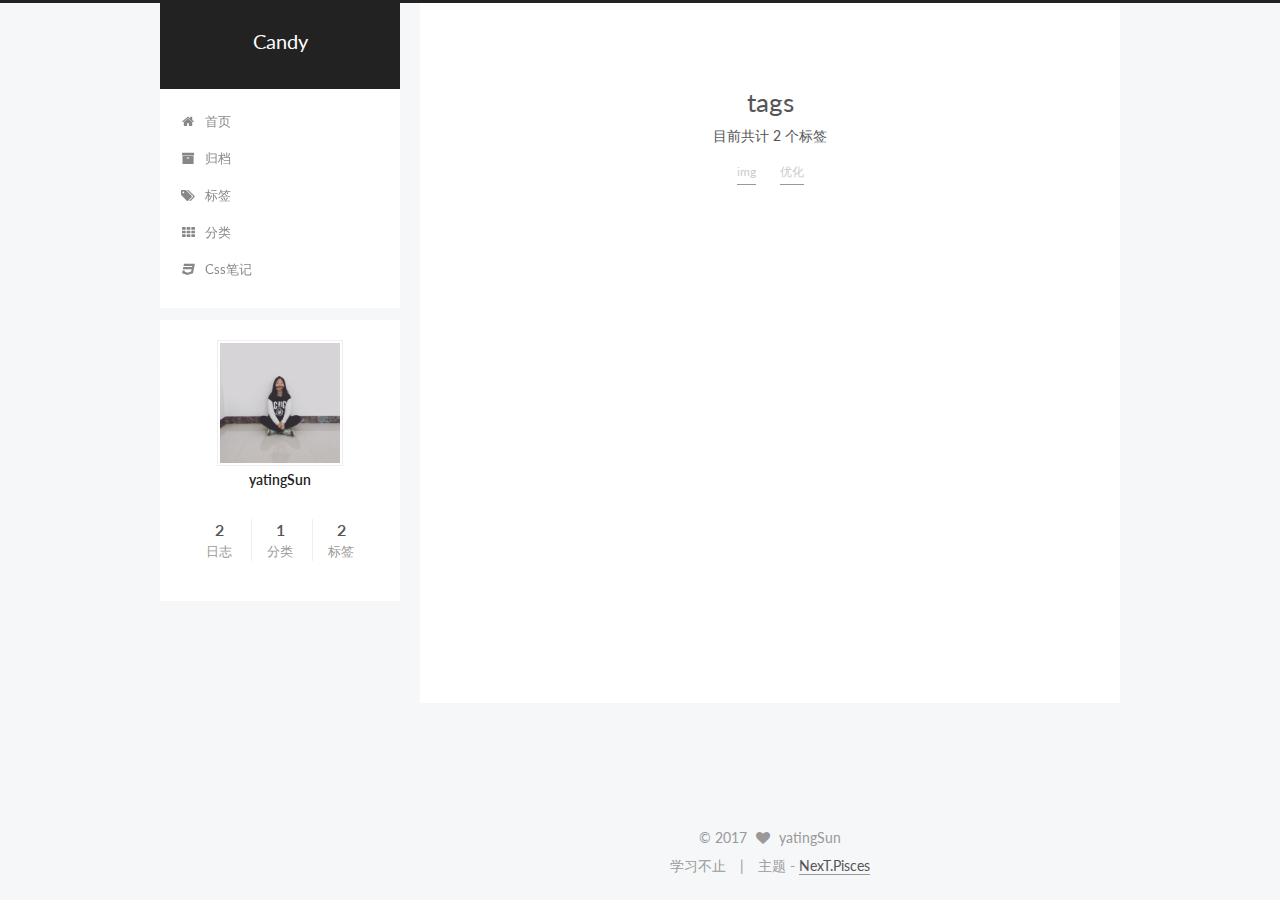
<file: tags/index.html>
<!doctype html>



  


<html class="theme-next pisces use-motion" lang="zh-Hans">
<head>
  <meta charset="UTF-8"/>
<meta http-equiv="X-UA-Compatible" content="IE=edge" />
<meta name="viewport" content="width=device-width, initial-scale=1, maximum-scale=1"/>



<meta http-equiv="Cache-Control" content="no-transform" />
<meta http-equiv="Cache-Control" content="no-siteapp" />















  
  
  <link href="/lib/fancybox/source/jquery.fancybox.css?v=2.1.5" rel="stylesheet" type="text/css" />




  
  
  
  

  
    
    
  

  

  

  

  

  
    
    
    <link href="//fonts.googleapis.com/css?family=Lato:300,300italic,400,400italic,700,700italic&subset=latin,latin-ext" rel="stylesheet" type="text/css">
  






<link href="/lib/font-awesome/css/font-awesome.min.css?v=4.6.2" rel="stylesheet" type="text/css" />

<link href="/css/main.css?v=5.1.0" rel="stylesheet" type="text/css" />


  <meta name="keywords" content="Candy blog" />








  <link rel="shortcut icon" type="image/x-icon" href="/favicon.ico?v=5.1.0" />






<meta property="og:type" content="website">
<meta property="og:title" content="tags">
<meta property="og:url" content="http://yoursite.com/tags/index.html">
<meta property="og:site_name" content="Candy">
<meta property="og:updated_time" content="2017-02-23T03:25:37.801Z">
<meta name="twitter:card" content="summary">
<meta name="twitter:title" content="tags">



<script type="text/javascript" id="hexo.configurations">
  var NexT = window.NexT || {};
  var CONFIG = {
    root: '/',
    scheme: 'Pisces',
    sidebar: {"position":"left","display":"post","offset":12,"offset_float":0,"b2t":false,"scrollpercent":false},
    fancybox: true,
    motion: true,
    duoshuo: {
      userId: '0',
      author: '博主'
    },
    algolia: {
      applicationID: '',
      apiKey: '',
      indexName: '',
      hits: {"per_page":10},
      labels: {"input_placeholder":"Search for Posts","hits_empty":"We didn't find any results for the search: ${query}","hits_stats":"${hits} results found in ${time} ms"}
    }
  };
</script>



  <link rel="canonical" href="http://yoursite.com/tags/"/>





  <title>
  

  
    tags | Candy
  
</title>
</head>

<body itemscope itemtype="http://schema.org/WebPage" lang="zh-Hans">

  














  
  
    
  

  <div class="container one-collumn sidebar-position-left  ">
    <div class="headband"></div>

    <header id="header" class="header" itemscope itemtype="http://schema.org/WPHeader">
      <div class="header-inner"><div class="site-brand-wrapper">
  <div class="site-meta ">
    

    <div class="custom-logo-site-title">
      <a href="/"  class="brand" rel="start">
        <span class="logo-line-before"><i></i></span>
        <span class="site-title">Candy</span>
        <span class="logo-line-after"><i></i></span>
      </a>
    </div>
      
        <p class="site-subtitle"></p>
      
  </div>

  <div class="site-nav-toggle">
    <button>
      <span class="btn-bar"></span>
      <span class="btn-bar"></span>
      <span class="btn-bar"></span>
    </button>
  </div>
</div>

<nav class="site-nav">
  

  
    <ul id="menu" class="menu">
      
        
        <li class="menu-item menu-item-home">
          <a href="/" rel="section">
            
              <i class="menu-item-icon fa fa-fw fa-home"></i> <br />
            
            首页
          </a>
        </li>
      
        
        <li class="menu-item menu-item-archives">
          <a href="/archives" rel="section">
            
              <i class="menu-item-icon fa fa-fw fa-archive"></i> <br />
            
            归档
          </a>
        </li>
      
        
        <li class="menu-item menu-item-tags">
          <a href="/tags" rel="section">
            
              <i class="menu-item-icon fa fa-fw fa-tags"></i> <br />
            
            标签
          </a>
        </li>
      
        
        <li class="menu-item menu-item-categories">
          <a href="/categories" rel="section">
            
              <i class="menu-item-icon fa fa-fw fa-th"></i> <br />
            
            分类
          </a>
        </li>
      
        
        <li class="menu-item menu-item-css">
          <a href="/css" rel="section">
            
              <i class="menu-item-icon fa fa-fw fa-css3"></i> <br />
            
            css笔记
          </a>
        </li>
      

      
    </ul>
  

  
</nav>



 </div>
    </header>

    <main id="main" class="main">
      <div class="main-inner">
        <div class="content-wrap">
          <div id="content" class="content">
            

  <div id="posts" class="posts-expand">
  <header class="post-header">

	<h1 class="post-title" itemprop="name headline">tags</h1>



</header>

    
    
      <div class="tag-cloud">
        <div class="tag-cloud-title">
            目前共计 2 个标签
        </div>
        <div class="tag-cloud-tags">
          <a href="/tags/img/" style="font-size: 12px; color: #ccc">img</a> <a href="/tags/优化/" style="font-size: 12px; color: #ccc">优化</a>
        </div>
      </div>
    
  </div>

          
          </div>
          


          
  <div class="comments" id="comments">
    
  </div>


        </div>
        
          
  
  <div class="sidebar-toggle">
    <div class="sidebar-toggle-line-wrap">
      <span class="sidebar-toggle-line sidebar-toggle-line-first"></span>
      <span class="sidebar-toggle-line sidebar-toggle-line-middle"></span>
      <span class="sidebar-toggle-line sidebar-toggle-line-last"></span>
    </div>
  </div>

  <aside id="sidebar" class="sidebar">
    <div class="sidebar-inner">

      

      

      <section class="site-overview sidebar-panel sidebar-panel-active">
        <div class="site-author motion-element" itemprop="author" itemscope itemtype="http://schema.org/Person">
          <img class="site-author-image" itemprop="image"
               src="/images/avatar.JPG"
               alt="yatingSun" />
          <p class="site-author-name" itemprop="name">yatingSun</p>
           
              <p class="site-description motion-element" itemprop="description"></p>
          
        </div>
        <nav class="site-state motion-element">
        
          
            <div class="site-state-item site-state-posts">
              <a href="/archives">
                <span class="site-state-item-count">2</span>
                <span class="site-state-item-name">日志</span>
              </a>
            </div>
          

          
            <div class="site-state-item site-state-categories">
              <a href="/categories">
                <span class="site-state-item-count">1</span>
                <span class="site-state-item-name">分类</span>
              </a>
            </div>
          

          
            <div class="site-state-item site-state-tags">
              <a href="/tags">
                <span class="site-state-item-count">2</span>
                <span class="site-state-item-name">标签</span>
              </a>
            </div>
          

        </nav>

        

        <div class="links-of-author motion-element">
          
        </div>

        
        

        
        

        


      </section>

      

      

    </div>
  </aside>


        
      </div>
    </main>

    <footer id="footer" class="footer">
      <div class="footer-inner">
        <div class="copyright" >
  
  &copy; 
  <span itemprop="copyrightYear">2017</span>
  <span class="with-love">
    <i class="fa fa-heart"></i>
  </span>
  <span class="author" itemprop="copyrightHolder">yatingSun</span>
</div>


<div class="powered-by">
  学习不止
</div>

<div class="theme-info">
  主题 -
  <a class="theme-link" href="https://github.com/iissnan/hexo-theme-next">
    NexT.Pisces
  </a>
</div>


        

        
      </div>
    </footer>

    
      <div class="back-to-top">
        <i class="fa fa-arrow-up"></i>
        
      </div>
    
    
  </div>

  

<script type="text/javascript">
  if (Object.prototype.toString.call(window.Promise) !== '[object Function]') {
    window.Promise = null;
  }
</script>









  




  
  <script type="text/javascript" src="/lib/jquery/index.js?v=2.1.3"></script>

  
  <script type="text/javascript" src="/lib/fastclick/lib/fastclick.min.js?v=1.0.6"></script>

  
  <script type="text/javascript" src="/lib/jquery_lazyload/jquery.lazyload.js?v=1.9.7"></script>

  
  <script type="text/javascript" src="/lib/velocity/velocity.min.js?v=1.2.1"></script>

  
  <script type="text/javascript" src="/lib/velocity/velocity.ui.min.js?v=1.2.1"></script>

  
  <script type="text/javascript" src="/lib/fancybox/source/jquery.fancybox.pack.js?v=2.1.5"></script>


  


  <script type="text/javascript" src="/js/src/utils.js?v=5.1.0"></script>

  <script type="text/javascript" src="/js/src/motion.js?v=5.1.0"></script>



  
  


  <script type="text/javascript" src="/js/src/affix.js?v=5.1.0"></script>

  <script type="text/javascript" src="/js/src/schemes/pisces.js?v=5.1.0"></script>



  

  


  <script type="text/javascript" src="/js/src/bootstrap.js?v=5.1.0"></script>



  



  




	





  





  





  



  
  

  

  

  

  


  

</body>
</html>
</file>
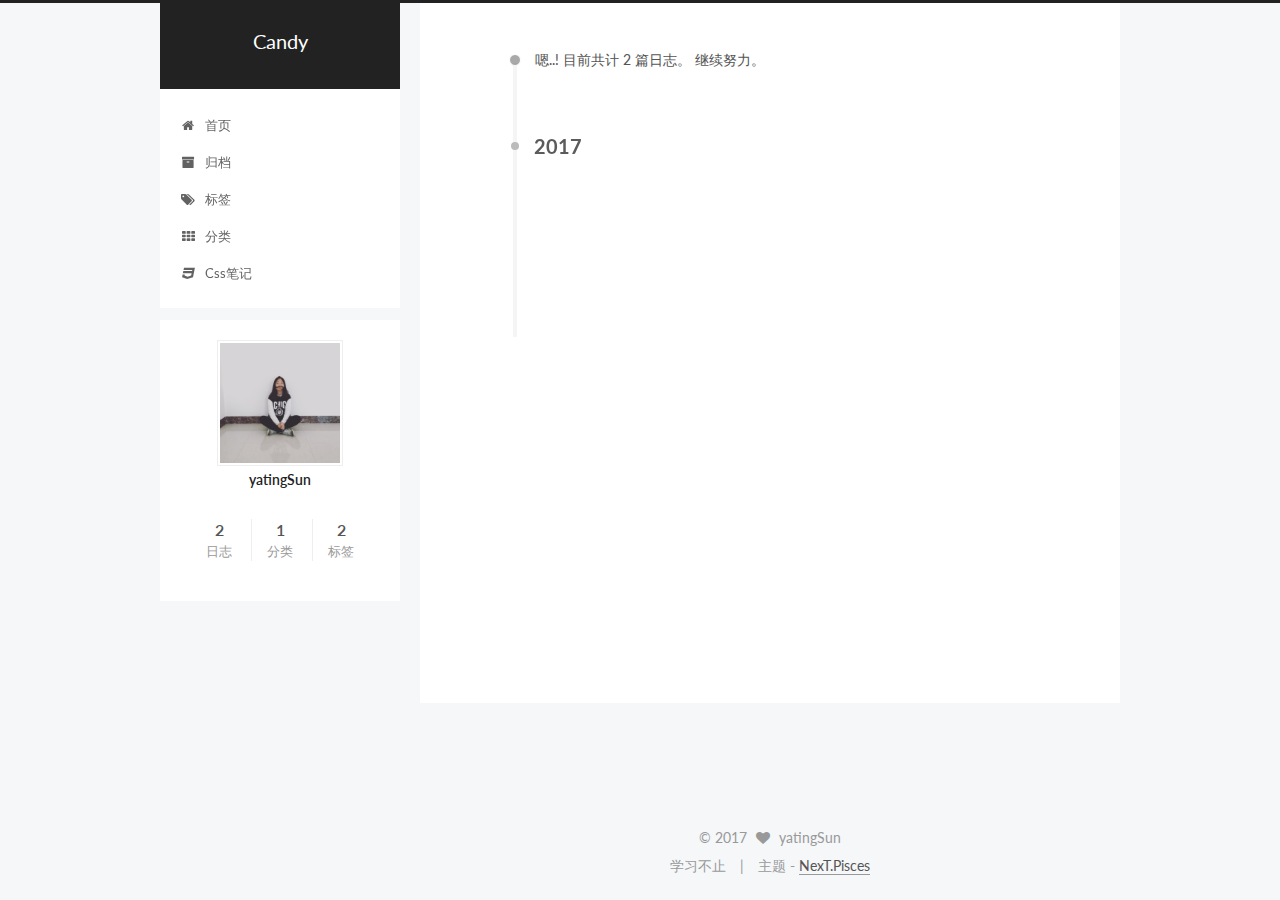
<file: archives/2017/index.html>
<!doctype html>



  


<html class="theme-next pisces use-motion" lang="zh-Hans">
<head>
  <meta charset="UTF-8"/>
<meta http-equiv="X-UA-Compatible" content="IE=edge" />
<meta name="viewport" content="width=device-width, initial-scale=1, maximum-scale=1"/>



<meta http-equiv="Cache-Control" content="no-transform" />
<meta http-equiv="Cache-Control" content="no-siteapp" />















  
  
  <link href="/lib/fancybox/source/jquery.fancybox.css?v=2.1.5" rel="stylesheet" type="text/css" />




  
  
  
  

  
    
    
  

  

  

  

  

  
    
    
    <link href="//fonts.googleapis.com/css?family=Lato:300,300italic,400,400italic,700,700italic&subset=latin,latin-ext" rel="stylesheet" type="text/css">
  






<link href="/lib/font-awesome/css/font-awesome.min.css?v=4.6.2" rel="stylesheet" type="text/css" />

<link href="/css/main.css?v=5.1.0" rel="stylesheet" type="text/css" />


  <meta name="keywords" content="Candy blog" />








  <link rel="shortcut icon" type="image/x-icon" href="/favicon.ico?v=5.1.0" />






<meta property="og:type" content="website">
<meta property="og:title" content="Candy">
<meta property="og:url" content="http://yoursite.com/archives/2017/index.html">
<meta property="og:site_name" content="Candy">
<meta name="twitter:card" content="summary">
<meta name="twitter:title" content="Candy">



<script type="text/javascript" id="hexo.configurations">
  var NexT = window.NexT || {};
  var CONFIG = {
    root: '/',
    scheme: 'Pisces',
    sidebar: {"position":"left","display":"post","offset":12,"offset_float":0,"b2t":false,"scrollpercent":false},
    fancybox: true,
    motion: true,
    duoshuo: {
      userId: '0',
      author: '博主'
    },
    algolia: {
      applicationID: '',
      apiKey: '',
      indexName: '',
      hits: {"per_page":10},
      labels: {"input_placeholder":"Search for Posts","hits_empty":"We didn't find any results for the search: ${query}","hits_stats":"${hits} results found in ${time} ms"}
    }
  };
</script>



  <link rel="canonical" href="http://yoursite.com/archives/2017/"/>





  <title> 归档 | Candy </title>
</head>

<body itemscope itemtype="http://schema.org/WebPage" lang="zh-Hans">

  














  
  
    
  

  <div class="container one-collumn sidebar-position-left  page-archive  ">
    <div class="headband"></div>

    <header id="header" class="header" itemscope itemtype="http://schema.org/WPHeader">
      <div class="header-inner"><div class="site-brand-wrapper">
  <div class="site-meta ">
    

    <div class="custom-logo-site-title">
      <a href="/"  class="brand" rel="start">
        <span class="logo-line-before"><i></i></span>
        <span class="site-title">Candy</span>
        <span class="logo-line-after"><i></i></span>
      </a>
    </div>
      
        <p class="site-subtitle"></p>
      
  </div>

  <div class="site-nav-toggle">
    <button>
      <span class="btn-bar"></span>
      <span class="btn-bar"></span>
      <span class="btn-bar"></span>
    </button>
  </div>
</div>

<nav class="site-nav">
  

  
    <ul id="menu" class="menu">
      
        
        <li class="menu-item menu-item-home">
          <a href="/" rel="section">
            
              <i class="menu-item-icon fa fa-fw fa-home"></i> <br />
            
            首页
          </a>
        </li>
      
        
        <li class="menu-item menu-item-archives">
          <a href="/archives" rel="section">
            
              <i class="menu-item-icon fa fa-fw fa-archive"></i> <br />
            
            归档
          </a>
        </li>
      
        
        <li class="menu-item menu-item-tags">
          <a href="/tags" rel="section">
            
              <i class="menu-item-icon fa fa-fw fa-tags"></i> <br />
            
            标签
          </a>
        </li>
      
        
        <li class="menu-item menu-item-categories">
          <a href="/categories" rel="section">
            
              <i class="menu-item-icon fa fa-fw fa-th"></i> <br />
            
            分类
          </a>
        </li>
      
        
        <li class="menu-item menu-item-css">
          <a href="/css" rel="section">
            
              <i class="menu-item-icon fa fa-fw fa-css3"></i> <br />
            
            css笔记
          </a>
        </li>
      

      
    </ul>
  

  
</nav>



 </div>
    </header>

    <main id="main" class="main">
      <div class="main-inner">
        <div class="content-wrap">
          <div id="content" class="content">
            

  <section id="posts" class="posts-collapse">
    <span class="archive-move-on"></span>

    <span class="archive-page-counter">
      
      
      
        
      
      嗯..! 目前共计 2 篇日志。 继续努力。
    </span>

    

      
      
      

      
        
        <div class="collection-title">
          <h2 class="archive-year motion-element" id="archive-year-2017">2017</h2>
        </div>
      
      

      

  <article class="post post-type-normal" itemscope itemtype="http://schema.org/Article">
    <header class="post-header">

      <h1 class="post-title">
        
            <a class="post-title-link" href="/2017/02/23/images/" itemprop="url">
              
                <span itemprop="name">Images</span>
              
            </a>
        
      </h1>

      <div class="post-meta">
        <time class="post-time" itemprop="dateCreated"
              datetime="2017-02-23T15:49:38+08:00"
              content="2017-02-23" >
          02-23
        </time>
      </div>

    </header>
  </article>



    

      
      
      

      
      

      

  <article class="post post-type-normal" itemscope itemtype="http://schema.org/Article">
    <header class="post-header">

      <h1 class="post-title">
        
            <a class="post-title-link" href="/2017/02/20/hello-world/" itemprop="url">
              
                <span itemprop="name">Hello World</span>
              
            </a>
        
      </h1>

      <div class="post-meta">
        <time class="post-time" itemprop="dateCreated"
              datetime="2017-02-20T17:28:05+08:00"
              content="2017-02-20" >
          02-20
        </time>
      </div>

    </header>
  </article>



    

  </section>

  


          
          </div>
          


          

        </div>
        
          
  
  <div class="sidebar-toggle">
    <div class="sidebar-toggle-line-wrap">
      <span class="sidebar-toggle-line sidebar-toggle-line-first"></span>
      <span class="sidebar-toggle-line sidebar-toggle-line-middle"></span>
      <span class="sidebar-toggle-line sidebar-toggle-line-last"></span>
    </div>
  </div>

  <aside id="sidebar" class="sidebar">
    <div class="sidebar-inner">

      

      

      <section class="site-overview sidebar-panel sidebar-panel-active">
        <div class="site-author motion-element" itemprop="author" itemscope itemtype="http://schema.org/Person">
          <img class="site-author-image" itemprop="image"
               src="/images/avatar.JPG"
               alt="yatingSun" />
          <p class="site-author-name" itemprop="name">yatingSun</p>
           
              <p class="site-description motion-element" itemprop="description"></p>
          
        </div>
        <nav class="site-state motion-element">
        
          
            <div class="site-state-item site-state-posts">
              <a href="/archives">
                <span class="site-state-item-count">2</span>
                <span class="site-state-item-name">日志</span>
              </a>
            </div>
          

          
            <div class="site-state-item site-state-categories">
              <a href="/categories">
                <span class="site-state-item-count">1</span>
                <span class="site-state-item-name">分类</span>
              </a>
            </div>
          

          
            <div class="site-state-item site-state-tags">
              <a href="/tags">
                <span class="site-state-item-count">2</span>
                <span class="site-state-item-name">标签</span>
              </a>
            </div>
          

        </nav>

        

        <div class="links-of-author motion-element">
          
        </div>

        
        

        
        

        


      </section>

      

      

    </div>
  </aside>


        
      </div>
    </main>

    <footer id="footer" class="footer">
      <div class="footer-inner">
        <div class="copyright" >
  
  &copy; 
  <span itemprop="copyrightYear">2017</span>
  <span class="with-love">
    <i class="fa fa-heart"></i>
  </span>
  <span class="author" itemprop="copyrightHolder">yatingSun</span>
</div>


<div class="powered-by">
  学习不止
</div>

<div class="theme-info">
  主题 -
  <a class="theme-link" href="https://github.com/iissnan/hexo-theme-next">
    NexT.Pisces
  </a>
</div>


        

        
      </div>
    </footer>

    
      <div class="back-to-top">
        <i class="fa fa-arrow-up"></i>
        
      </div>
    
    
  </div>

  

<script type="text/javascript">
  if (Object.prototype.toString.call(window.Promise) !== '[object Function]') {
    window.Promise = null;
  }
</script>









  




  
  <script type="text/javascript" src="/lib/jquery/index.js?v=2.1.3"></script>

  
  <script type="text/javascript" src="/lib/fastclick/lib/fastclick.min.js?v=1.0.6"></script>

  
  <script type="text/javascript" src="/lib/jquery_lazyload/jquery.lazyload.js?v=1.9.7"></script>

  
  <script type="text/javascript" src="/lib/velocity/velocity.min.js?v=1.2.1"></script>

  
  <script type="text/javascript" src="/lib/velocity/velocity.ui.min.js?v=1.2.1"></script>

  
  <script type="text/javascript" src="/lib/fancybox/source/jquery.fancybox.pack.js?v=2.1.5"></script>


  


  <script type="text/javascript" src="/js/src/utils.js?v=5.1.0"></script>

  <script type="text/javascript" src="/js/src/motion.js?v=5.1.0"></script>



  
  


  <script type="text/javascript" src="/js/src/affix.js?v=5.1.0"></script>

  <script type="text/javascript" src="/js/src/schemes/pisces.js?v=5.1.0"></script>



  
  
    <script type="text/javascript" id="motion.page.archive">
      $('.archive-year').velocity('transition.slideLeftIn');
    </script>
  


  


  <script type="text/javascript" src="/js/src/bootstrap.js?v=5.1.0"></script>



  



  




	





  





  





  



  
  

  

  

  

  


  

</body>
</html>
</file>
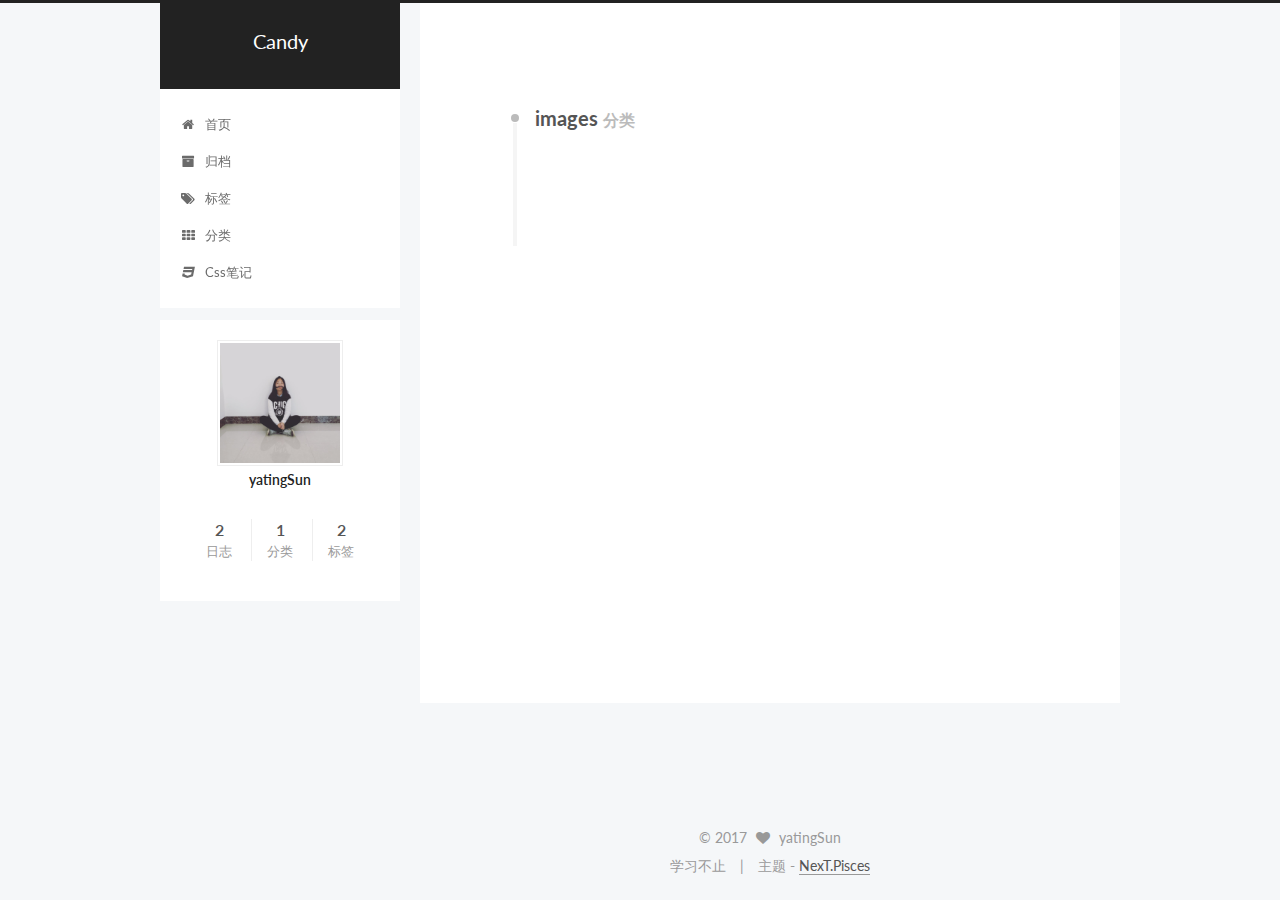
<file: categories/images/index.html>
<!doctype html>



  


<html class="theme-next pisces use-motion" lang="zh-Hans">
<head>
  <meta charset="UTF-8"/>
<meta http-equiv="X-UA-Compatible" content="IE=edge" />
<meta name="viewport" content="width=device-width, initial-scale=1, maximum-scale=1"/>



<meta http-equiv="Cache-Control" content="no-transform" />
<meta http-equiv="Cache-Control" content="no-siteapp" />















  
  
  <link href="/lib/fancybox/source/jquery.fancybox.css?v=2.1.5" rel="stylesheet" type="text/css" />




  
  
  
  

  
    
    
  

  

  

  

  

  
    
    
    <link href="//fonts.googleapis.com/css?family=Lato:300,300italic,400,400italic,700,700italic&subset=latin,latin-ext" rel="stylesheet" type="text/css">
  






<link href="/lib/font-awesome/css/font-awesome.min.css?v=4.6.2" rel="stylesheet" type="text/css" />

<link href="/css/main.css?v=5.1.0" rel="stylesheet" type="text/css" />


  <meta name="keywords" content="Candy blog" />








  <link rel="shortcut icon" type="image/x-icon" href="/favicon.ico?v=5.1.0" />






<meta property="og:type" content="website">
<meta property="og:title" content="Candy">
<meta property="og:url" content="http://yoursite.com/categories/images/index.html">
<meta property="og:site_name" content="Candy">
<meta name="twitter:card" content="summary">
<meta name="twitter:title" content="Candy">



<script type="text/javascript" id="hexo.configurations">
  var NexT = window.NexT || {};
  var CONFIG = {
    root: '/',
    scheme: 'Pisces',
    sidebar: {"position":"left","display":"post","offset":12,"offset_float":0,"b2t":false,"scrollpercent":false},
    fancybox: true,
    motion: true,
    duoshuo: {
      userId: '0',
      author: '博主'
    },
    algolia: {
      applicationID: '',
      apiKey: '',
      indexName: '',
      hits: {"per_page":10},
      labels: {"input_placeholder":"Search for Posts","hits_empty":"We didn't find any results for the search: ${query}","hits_stats":"${hits} results found in ${time} ms"}
    }
  };
</script>



  <link rel="canonical" href="http://yoursite.com/categories/images/"/>





  <title> 分类: images | Candy </title>
</head>

<body itemscope itemtype="http://schema.org/WebPage" lang="zh-Hans">

  














  
  
    
  

  <div class="container one-collumn sidebar-position-left  ">
    <div class="headband"></div>

    <header id="header" class="header" itemscope itemtype="http://schema.org/WPHeader">
      <div class="header-inner"><div class="site-brand-wrapper">
  <div class="site-meta ">
    

    <div class="custom-logo-site-title">
      <a href="/"  class="brand" rel="start">
        <span class="logo-line-before"><i></i></span>
        <span class="site-title">Candy</span>
        <span class="logo-line-after"><i></i></span>
      </a>
    </div>
      
        <p class="site-subtitle"></p>
      
  </div>

  <div class="site-nav-toggle">
    <button>
      <span class="btn-bar"></span>
      <span class="btn-bar"></span>
      <span class="btn-bar"></span>
    </button>
  </div>
</div>

<nav class="site-nav">
  

  
    <ul id="menu" class="menu">
      
        
        <li class="menu-item menu-item-home">
          <a href="/" rel="section">
            
              <i class="menu-item-icon fa fa-fw fa-home"></i> <br />
            
            首页
          </a>
        </li>
      
        
        <li class="menu-item menu-item-archives">
          <a href="/archives" rel="section">
            
              <i class="menu-item-icon fa fa-fw fa-archive"></i> <br />
            
            归档
          </a>
        </li>
      
        
        <li class="menu-item menu-item-tags">
          <a href="/tags" rel="section">
            
              <i class="menu-item-icon fa fa-fw fa-tags"></i> <br />
            
            标签
          </a>
        </li>
      
        
        <li class="menu-item menu-item-categories">
          <a href="/categories" rel="section">
            
              <i class="menu-item-icon fa fa-fw fa-th"></i> <br />
            
            分类
          </a>
        </li>
      
        
        <li class="menu-item menu-item-css">
          <a href="/css" rel="section">
            
              <i class="menu-item-icon fa fa-fw fa-css3"></i> <br />
            
            css笔记
          </a>
        </li>
      

      
    </ul>
  

  
</nav>



 </div>
    </header>

    <main id="main" class="main">
      <div class="main-inner">
        <div class="content-wrap">
          <div id="content" class="content">
            

  <section id="posts" class="posts-collapse">
    <div class="collection-title">
      <h2 >
        images
        <small>分类</small>
      </h2>
    </div>

    
      

  <article class="post post-type-normal" itemscope itemtype="http://schema.org/Article">
    <header class="post-header">

      <h1 class="post-title">
        
            <a class="post-title-link" href="/2017/02/23/images/" itemprop="url">
              
                <span itemprop="name">Images</span>
              
            </a>
        
      </h1>

      <div class="post-meta">
        <time class="post-time" itemprop="dateCreated"
              datetime="2017-02-23T15:49:38+08:00"
              content="2017-02-23" >
          02-23
        </time>
      </div>

    </header>
  </article>


    
  </section>

  


          
          </div>
          


          

        </div>
        
          
  
  <div class="sidebar-toggle">
    <div class="sidebar-toggle-line-wrap">
      <span class="sidebar-toggle-line sidebar-toggle-line-first"></span>
      <span class="sidebar-toggle-line sidebar-toggle-line-middle"></span>
      <span class="sidebar-toggle-line sidebar-toggle-line-last"></span>
    </div>
  </div>

  <aside id="sidebar" class="sidebar">
    <div class="sidebar-inner">

      

      

      <section class="site-overview sidebar-panel sidebar-panel-active">
        <div class="site-author motion-element" itemprop="author" itemscope itemtype="http://schema.org/Person">
          <img class="site-author-image" itemprop="image"
               src="/images/avatar.JPG"
               alt="yatingSun" />
          <p class="site-author-name" itemprop="name">yatingSun</p>
           
              <p class="site-description motion-element" itemprop="description"></p>
          
        </div>
        <nav class="site-state motion-element">
        
          
            <div class="site-state-item site-state-posts">
              <a href="/archives">
                <span class="site-state-item-count">2</span>
                <span class="site-state-item-name">日志</span>
              </a>
            </div>
          

          
            <div class="site-state-item site-state-categories">
              <a href="/categories">
                <span class="site-state-item-count">1</span>
                <span class="site-state-item-name">分类</span>
              </a>
            </div>
          

          
            <div class="site-state-item site-state-tags">
              <a href="/tags">
                <span class="site-state-item-count">2</span>
                <span class="site-state-item-name">标签</span>
              </a>
            </div>
          

        </nav>

        

        <div class="links-of-author motion-element">
          
        </div>

        
        

        
        

        


      </section>

      

      

    </div>
  </aside>


        
      </div>
    </main>

    <footer id="footer" class="footer">
      <div class="footer-inner">
        <div class="copyright" >
  
  &copy; 
  <span itemprop="copyrightYear">2017</span>
  <span class="with-love">
    <i class="fa fa-heart"></i>
  </span>
  <span class="author" itemprop="copyrightHolder">yatingSun</span>
</div>


<div class="powered-by">
  学习不止
</div>

<div class="theme-info">
  主题 -
  <a class="theme-link" href="https://github.com/iissnan/hexo-theme-next">
    NexT.Pisces
  </a>
</div>


        

        
      </div>
    </footer>

    
      <div class="back-to-top">
        <i class="fa fa-arrow-up"></i>
        
      </div>
    
    
  </div>

  

<script type="text/javascript">
  if (Object.prototype.toString.call(window.Promise) !== '[object Function]') {
    window.Promise = null;
  }
</script>









  




  
  <script type="text/javascript" src="/lib/jquery/index.js?v=2.1.3"></script>

  
  <script type="text/javascript" src="/lib/fastclick/lib/fastclick.min.js?v=1.0.6"></script>

  
  <script type="text/javascript" src="/lib/jquery_lazyload/jquery.lazyload.js?v=1.9.7"></script>

  
  <script type="text/javascript" src="/lib/velocity/velocity.min.js?v=1.2.1"></script>

  
  <script type="text/javascript" src="/lib/velocity/velocity.ui.min.js?v=1.2.1"></script>

  
  <script type="text/javascript" src="/lib/fancybox/source/jquery.fancybox.pack.js?v=2.1.5"></script>


  


  <script type="text/javascript" src="/js/src/utils.js?v=5.1.0"></script>

  <script type="text/javascript" src="/js/src/motion.js?v=5.1.0"></script>



  
  


  <script type="text/javascript" src="/js/src/affix.js?v=5.1.0"></script>

  <script type="text/javascript" src="/js/src/schemes/pisces.js?v=5.1.0"></script>



  

  


  <script type="text/javascript" src="/js/src/bootstrap.js?v=5.1.0"></script>



  



  




	





  





  





  



  
  

  

  

  

  


  

</body>
</html>
</file>
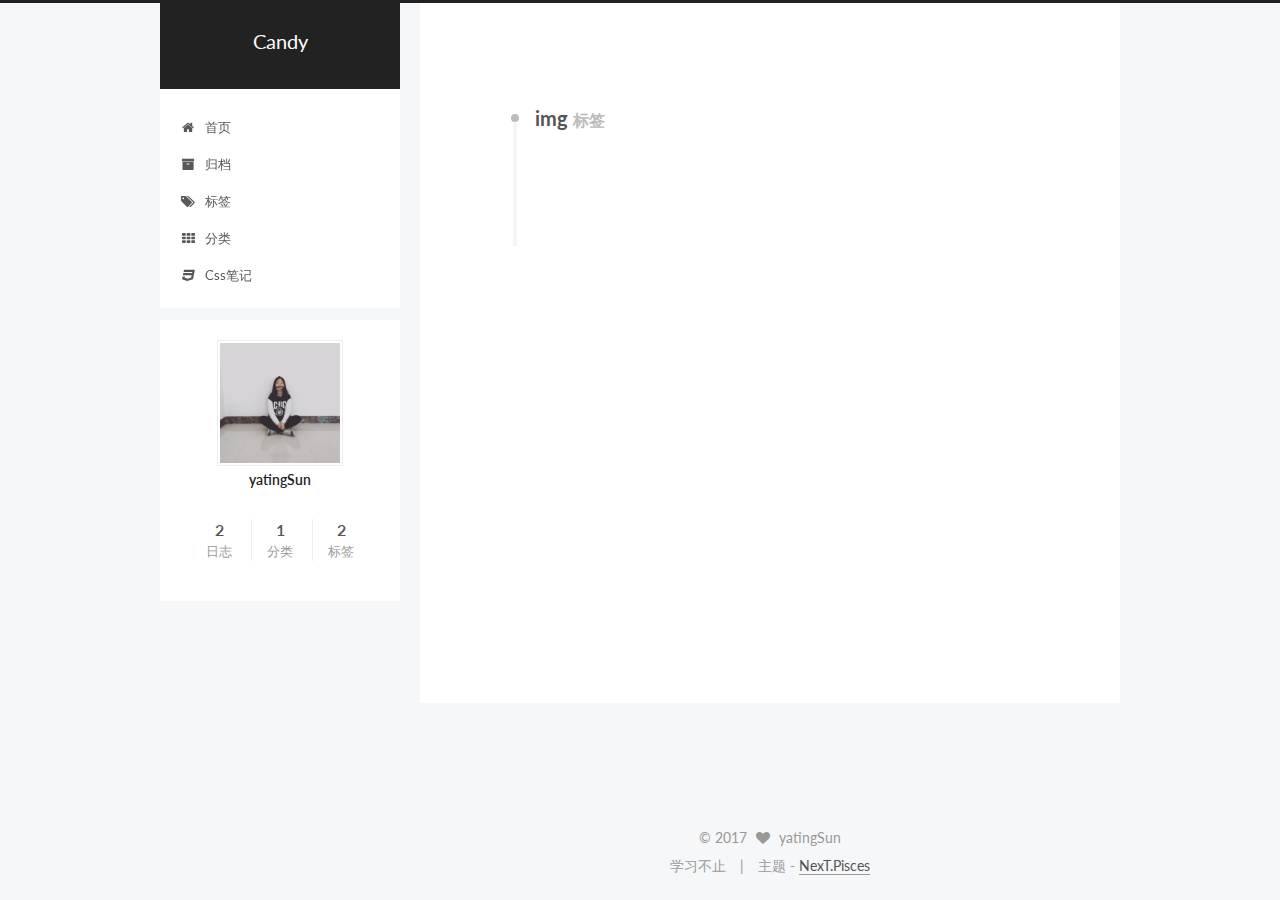
<file: tags/img/index.html>
<!doctype html>



  


<html class="theme-next pisces use-motion" lang="zh-Hans">
<head>
  <meta charset="UTF-8"/>
<meta http-equiv="X-UA-Compatible" content="IE=edge" />
<meta name="viewport" content="width=device-width, initial-scale=1, maximum-scale=1"/>



<meta http-equiv="Cache-Control" content="no-transform" />
<meta http-equiv="Cache-Control" content="no-siteapp" />















  
  
  <link href="/lib/fancybox/source/jquery.fancybox.css?v=2.1.5" rel="stylesheet" type="text/css" />




  
  
  
  

  
    
    
  

  

  

  

  

  
    
    
    <link href="//fonts.googleapis.com/css?family=Lato:300,300italic,400,400italic,700,700italic&subset=latin,latin-ext" rel="stylesheet" type="text/css">
  






<link href="/lib/font-awesome/css/font-awesome.min.css?v=4.6.2" rel="stylesheet" type="text/css" />

<link href="/css/main.css?v=5.1.0" rel="stylesheet" type="text/css" />


  <meta name="keywords" content="Candy blog" />








  <link rel="shortcut icon" type="image/x-icon" href="/favicon.ico?v=5.1.0" />






<meta property="og:type" content="website">
<meta property="og:title" content="Candy">
<meta property="og:url" content="http://yoursite.com/tags/img/index.html">
<meta property="og:site_name" content="Candy">
<meta name="twitter:card" content="summary">
<meta name="twitter:title" content="Candy">



<script type="text/javascript" id="hexo.configurations">
  var NexT = window.NexT || {};
  var CONFIG = {
    root: '/',
    scheme: 'Pisces',
    sidebar: {"position":"left","display":"post","offset":12,"offset_float":0,"b2t":false,"scrollpercent":false},
    fancybox: true,
    motion: true,
    duoshuo: {
      userId: '0',
      author: '博主'
    },
    algolia: {
      applicationID: '',
      apiKey: '',
      indexName: '',
      hits: {"per_page":10},
      labels: {"input_placeholder":"Search for Posts","hits_empty":"We didn't find any results for the search: ${query}","hits_stats":"${hits} results found in ${time} ms"}
    }
  };
</script>



  <link rel="canonical" href="http://yoursite.com/tags/img/"/>





  <title> 标签: img | Candy </title>
</head>

<body itemscope itemtype="http://schema.org/WebPage" lang="zh-Hans">

  














  
  
    
  

  <div class="container one-collumn sidebar-position-left  ">
    <div class="headband"></div>

    <header id="header" class="header" itemscope itemtype="http://schema.org/WPHeader">
      <div class="header-inner"><div class="site-brand-wrapper">
  <div class="site-meta ">
    

    <div class="custom-logo-site-title">
      <a href="/"  class="brand" rel="start">
        <span class="logo-line-before"><i></i></span>
        <span class="site-title">Candy</span>
        <span class="logo-line-after"><i></i></span>
      </a>
    </div>
      
        <p class="site-subtitle"></p>
      
  </div>

  <div class="site-nav-toggle">
    <button>
      <span class="btn-bar"></span>
      <span class="btn-bar"></span>
      <span class="btn-bar"></span>
    </button>
  </div>
</div>

<nav class="site-nav">
  

  
    <ul id="menu" class="menu">
      
        
        <li class="menu-item menu-item-home">
          <a href="/" rel="section">
            
              <i class="menu-item-icon fa fa-fw fa-home"></i> <br />
            
            首页
          </a>
        </li>
      
        
        <li class="menu-item menu-item-archives">
          <a href="/archives" rel="section">
            
              <i class="menu-item-icon fa fa-fw fa-archive"></i> <br />
            
            归档
          </a>
        </li>
      
        
        <li class="menu-item menu-item-tags">
          <a href="/tags" rel="section">
            
              <i class="menu-item-icon fa fa-fw fa-tags"></i> <br />
            
            标签
          </a>
        </li>
      
        
        <li class="menu-item menu-item-categories">
          <a href="/categories" rel="section">
            
              <i class="menu-item-icon fa fa-fw fa-th"></i> <br />
            
            分类
          </a>
        </li>
      
        
        <li class="menu-item menu-item-css">
          <a href="/css" rel="section">
            
              <i class="menu-item-icon fa fa-fw fa-css3"></i> <br />
            
            css笔记
          </a>
        </li>
      

      
    </ul>
  

  
</nav>



 </div>
    </header>

    <main id="main" class="main">
      <div class="main-inner">
        <div class="content-wrap">
          <div id="content" class="content">
            

  <div id="posts" class="posts-collapse">
    <div class="collection-title">
      <h2 >
        img
        <small>标签</small>
      </h2>
    </div>

    
      

  <article class="post post-type-normal" itemscope itemtype="http://schema.org/Article">
    <header class="post-header">

      <h1 class="post-title">
        
            <a class="post-title-link" href="/2017/02/23/images/" itemprop="url">
              
                <span itemprop="name">Images</span>
              
            </a>
        
      </h1>

      <div class="post-meta">
        <time class="post-time" itemprop="dateCreated"
              datetime="2017-02-23T15:49:38+08:00"
              content="2017-02-23" >
          02-23
        </time>
      </div>

    </header>
  </article>


    
  </div>

  

          
          </div>
          


          

        </div>
        
          
  
  <div class="sidebar-toggle">
    <div class="sidebar-toggle-line-wrap">
      <span class="sidebar-toggle-line sidebar-toggle-line-first"></span>
      <span class="sidebar-toggle-line sidebar-toggle-line-middle"></span>
      <span class="sidebar-toggle-line sidebar-toggle-line-last"></span>
    </div>
  </div>

  <aside id="sidebar" class="sidebar">
    <div class="sidebar-inner">

      

      

      <section class="site-overview sidebar-panel sidebar-panel-active">
        <div class="site-author motion-element" itemprop="author" itemscope itemtype="http://schema.org/Person">
          <img class="site-author-image" itemprop="image"
               src="/images/avatar.JPG"
               alt="yatingSun" />
          <p class="site-author-name" itemprop="name">yatingSun</p>
           
              <p class="site-description motion-element" itemprop="description"></p>
          
        </div>
        <nav class="site-state motion-element">
        
          
            <div class="site-state-item site-state-posts">
              <a href="/archives">
                <span class="site-state-item-count">2</span>
                <span class="site-state-item-name">日志</span>
              </a>
            </div>
          

          
            <div class="site-state-item site-state-categories">
              <a href="/categories">
                <span class="site-state-item-count">1</span>
                <span class="site-state-item-name">分类</span>
              </a>
            </div>
          

          
            <div class="site-state-item site-state-tags">
              <a href="/tags">
                <span class="site-state-item-count">2</span>
                <span class="site-state-item-name">标签</span>
              </a>
            </div>
          

        </nav>

        

        <div class="links-of-author motion-element">
          
        </div>

        
        

        
        

        


      </section>

      

      

    </div>
  </aside>


        
      </div>
    </main>

    <footer id="footer" class="footer">
      <div class="footer-inner">
        <div class="copyright" >
  
  &copy; 
  <span itemprop="copyrightYear">2017</span>
  <span class="with-love">
    <i class="fa fa-heart"></i>
  </span>
  <span class="author" itemprop="copyrightHolder">yatingSun</span>
</div>


<div class="powered-by">
  学习不止
</div>

<div class="theme-info">
  主题 -
  <a class="theme-link" href="https://github.com/iissnan/hexo-theme-next">
    NexT.Pisces
  </a>
</div>


        

        
      </div>
    </footer>

    
      <div class="back-to-top">
        <i class="fa fa-arrow-up"></i>
        
      </div>
    
    
  </div>

  

<script type="text/javascript">
  if (Object.prototype.toString.call(window.Promise) !== '[object Function]') {
    window.Promise = null;
  }
</script>









  




  
  <script type="text/javascript" src="/lib/jquery/index.js?v=2.1.3"></script>

  
  <script type="text/javascript" src="/lib/fastclick/lib/fastclick.min.js?v=1.0.6"></script>

  
  <script type="text/javascript" src="/lib/jquery_lazyload/jquery.lazyload.js?v=1.9.7"></script>

  
  <script type="text/javascript" src="/lib/velocity/velocity.min.js?v=1.2.1"></script>

  
  <script type="text/javascript" src="/lib/velocity/velocity.ui.min.js?v=1.2.1"></script>

  
  <script type="text/javascript" src="/lib/fancybox/source/jquery.fancybox.pack.js?v=2.1.5"></script>


  


  <script type="text/javascript" src="/js/src/utils.js?v=5.1.0"></script>

  <script type="text/javascript" src="/js/src/motion.js?v=5.1.0"></script>



  
  


  <script type="text/javascript" src="/js/src/affix.js?v=5.1.0"></script>

  <script type="text/javascript" src="/js/src/schemes/pisces.js?v=5.1.0"></script>



  

  


  <script type="text/javascript" src="/js/src/bootstrap.js?v=5.1.0"></script>



  



  




	





  





  





  



  
  

  

  

  

  


  

</body>
</html>
</file>
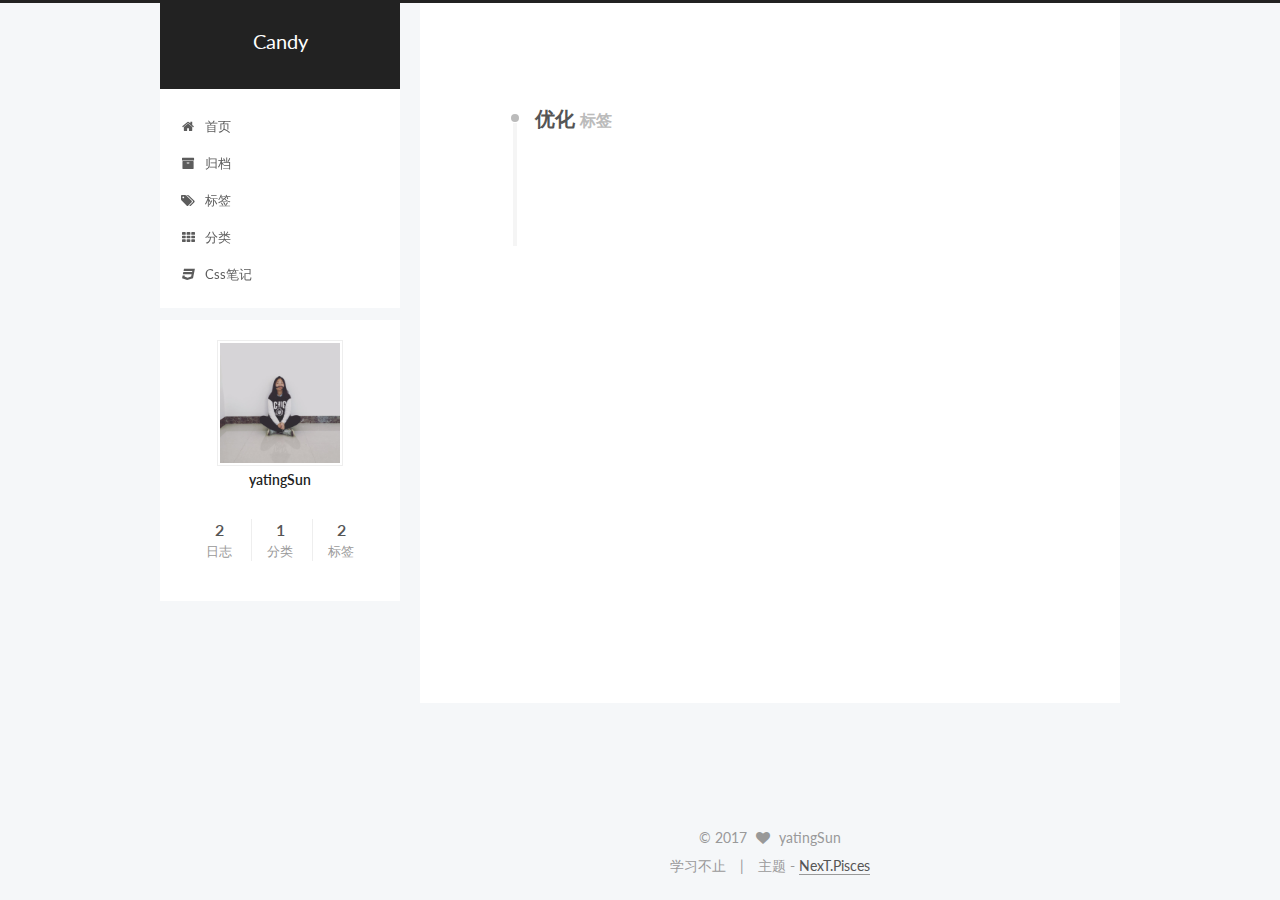
<file: tags/优化/index.html>
<!doctype html>



  


<html class="theme-next pisces use-motion" lang="zh-Hans">
<head>
  <meta charset="UTF-8"/>
<meta http-equiv="X-UA-Compatible" content="IE=edge" />
<meta name="viewport" content="width=device-width, initial-scale=1, maximum-scale=1"/>



<meta http-equiv="Cache-Control" content="no-transform" />
<meta http-equiv="Cache-Control" content="no-siteapp" />















  
  
  <link href="/lib/fancybox/source/jquery.fancybox.css?v=2.1.5" rel="stylesheet" type="text/css" />




  
  
  
  

  
    
    
  

  

  

  

  

  
    
    
    <link href="//fonts.googleapis.com/css?family=Lato:300,300italic,400,400italic,700,700italic&subset=latin,latin-ext" rel="stylesheet" type="text/css">
  






<link href="/lib/font-awesome/css/font-awesome.min.css?v=4.6.2" rel="stylesheet" type="text/css" />

<link href="/css/main.css?v=5.1.0" rel="stylesheet" type="text/css" />


  <meta name="keywords" content="Candy blog" />








  <link rel="shortcut icon" type="image/x-icon" href="/favicon.ico?v=5.1.0" />






<meta property="og:type" content="website">
<meta property="og:title" content="Candy">
<meta property="og:url" content="http://yoursite.com/tags/优化/index.html">
<meta property="og:site_name" content="Candy">
<meta name="twitter:card" content="summary">
<meta name="twitter:title" content="Candy">



<script type="text/javascript" id="hexo.configurations">
  var NexT = window.NexT || {};
  var CONFIG = {
    root: '/',
    scheme: 'Pisces',
    sidebar: {"position":"left","display":"post","offset":12,"offset_float":0,"b2t":false,"scrollpercent":false},
    fancybox: true,
    motion: true,
    duoshuo: {
      userId: '0',
      author: '博主'
    },
    algolia: {
      applicationID: '',
      apiKey: '',
      indexName: '',
      hits: {"per_page":10},
      labels: {"input_placeholder":"Search for Posts","hits_empty":"We didn't find any results for the search: ${query}","hits_stats":"${hits} results found in ${time} ms"}
    }
  };
</script>



  <link rel="canonical" href="http://yoursite.com/tags/优化/"/>





  <title> 标签: 优化 | Candy </title>
</head>

<body itemscope itemtype="http://schema.org/WebPage" lang="zh-Hans">

  














  
  
    
  

  <div class="container one-collumn sidebar-position-left  ">
    <div class="headband"></div>

    <header id="header" class="header" itemscope itemtype="http://schema.org/WPHeader">
      <div class="header-inner"><div class="site-brand-wrapper">
  <div class="site-meta ">
    

    <div class="custom-logo-site-title">
      <a href="/"  class="brand" rel="start">
        <span class="logo-line-before"><i></i></span>
        <span class="site-title">Candy</span>
        <span class="logo-line-after"><i></i></span>
      </a>
    </div>
      
        <p class="site-subtitle"></p>
      
  </div>

  <div class="site-nav-toggle">
    <button>
      <span class="btn-bar"></span>
      <span class="btn-bar"></span>
      <span class="btn-bar"></span>
    </button>
  </div>
</div>

<nav class="site-nav">
  

  
    <ul id="menu" class="menu">
      
        
        <li class="menu-item menu-item-home">
          <a href="/" rel="section">
            
              <i class="menu-item-icon fa fa-fw fa-home"></i> <br />
            
            首页
          </a>
        </li>
      
        
        <li class="menu-item menu-item-archives">
          <a href="/archives" rel="section">
            
              <i class="menu-item-icon fa fa-fw fa-archive"></i> <br />
            
            归档
          </a>
        </li>
      
        
        <li class="menu-item menu-item-tags">
          <a href="/tags" rel="section">
            
              <i class="menu-item-icon fa fa-fw fa-tags"></i> <br />
            
            标签
          </a>
        </li>
      
        
        <li class="menu-item menu-item-categories">
          <a href="/categories" rel="section">
            
              <i class="menu-item-icon fa fa-fw fa-th"></i> <br />
            
            分类
          </a>
        </li>
      
        
        <li class="menu-item menu-item-css">
          <a href="/css" rel="section">
            
              <i class="menu-item-icon fa fa-fw fa-css3"></i> <br />
            
            css笔记
          </a>
        </li>
      

      
    </ul>
  

  
</nav>



 </div>
    </header>

    <main id="main" class="main">
      <div class="main-inner">
        <div class="content-wrap">
          <div id="content" class="content">
            

  <div id="posts" class="posts-collapse">
    <div class="collection-title">
      <h2 >
        优化
        <small>标签</small>
      </h2>
    </div>

    
      

  <article class="post post-type-normal" itemscope itemtype="http://schema.org/Article">
    <header class="post-header">

      <h1 class="post-title">
        
            <a class="post-title-link" href="/2017/02/23/images/" itemprop="url">
              
                <span itemprop="name">Images</span>
              
            </a>
        
      </h1>

      <div class="post-meta">
        <time class="post-time" itemprop="dateCreated"
              datetime="2017-02-23T15:49:38+08:00"
              content="2017-02-23" >
          02-23
        </time>
      </div>

    </header>
  </article>


    
  </div>

  

          
          </div>
          


          

        </div>
        
          
  
  <div class="sidebar-toggle">
    <div class="sidebar-toggle-line-wrap">
      <span class="sidebar-toggle-line sidebar-toggle-line-first"></span>
      <span class="sidebar-toggle-line sidebar-toggle-line-middle"></span>
      <span class="sidebar-toggle-line sidebar-toggle-line-last"></span>
    </div>
  </div>

  <aside id="sidebar" class="sidebar">
    <div class="sidebar-inner">

      

      

      <section class="site-overview sidebar-panel sidebar-panel-active">
        <div class="site-author motion-element" itemprop="author" itemscope itemtype="http://schema.org/Person">
          <img class="site-author-image" itemprop="image"
               src="/images/avatar.JPG"
               alt="yatingSun" />
          <p class="site-author-name" itemprop="name">yatingSun</p>
           
              <p class="site-description motion-element" itemprop="description"></p>
          
        </div>
        <nav class="site-state motion-element">
        
          
            <div class="site-state-item site-state-posts">
              <a href="/archives">
                <span class="site-state-item-count">2</span>
                <span class="site-state-item-name">日志</span>
              </a>
            </div>
          

          
            <div class="site-state-item site-state-categories">
              <a href="/categories">
                <span class="site-state-item-count">1</span>
                <span class="site-state-item-name">分类</span>
              </a>
            </div>
          

          
            <div class="site-state-item site-state-tags">
              <a href="/tags">
                <span class="site-state-item-count">2</span>
                <span class="site-state-item-name">标签</span>
              </a>
            </div>
          

        </nav>

        

        <div class="links-of-author motion-element">
          
        </div>

        
        

        
        

        


      </section>

      

      

    </div>
  </aside>


        
      </div>
    </main>

    <footer id="footer" class="footer">
      <div class="footer-inner">
        <div class="copyright" >
  
  &copy; 
  <span itemprop="copyrightYear">2017</span>
  <span class="with-love">
    <i class="fa fa-heart"></i>
  </span>
  <span class="author" itemprop="copyrightHolder">yatingSun</span>
</div>


<div class="powered-by">
  学习不止
</div>

<div class="theme-info">
  主题 -
  <a class="theme-link" href="https://github.com/iissnan/hexo-theme-next">
    NexT.Pisces
  </a>
</div>


        

        
      </div>
    </footer>

    
      <div class="back-to-top">
        <i class="fa fa-arrow-up"></i>
        
      </div>
    
    
  </div>

  

<script type="text/javascript">
  if (Object.prototype.toString.call(window.Promise) !== '[object Function]') {
    window.Promise = null;
  }
</script>









  




  
  <script type="text/javascript" src="/lib/jquery/index.js?v=2.1.3"></script>

  
  <script type="text/javascript" src="/lib/fastclick/lib/fastclick.min.js?v=1.0.6"></script>

  
  <script type="text/javascript" src="/lib/jquery_lazyload/jquery.lazyload.js?v=1.9.7"></script>

  
  <script type="text/javascript" src="/lib/velocity/velocity.min.js?v=1.2.1"></script>

  
  <script type="text/javascript" src="/lib/velocity/velocity.ui.min.js?v=1.2.1"></script>

  
  <script type="text/javascript" src="/lib/fancybox/source/jquery.fancybox.pack.js?v=2.1.5"></script>


  


  <script type="text/javascript" src="/js/src/utils.js?v=5.1.0"></script>

  <script type="text/javascript" src="/js/src/motion.js?v=5.1.0"></script>



  
  


  <script type="text/javascript" src="/js/src/affix.js?v=5.1.0"></script>

  <script type="text/javascript" src="/js/src/schemes/pisces.js?v=5.1.0"></script>



  

  


  <script type="text/javascript" src="/js/src/bootstrap.js?v=5.1.0"></script>



  



  




	





  





  





  



  
  

  

  

  

  


  

</body>
</html>
</file>
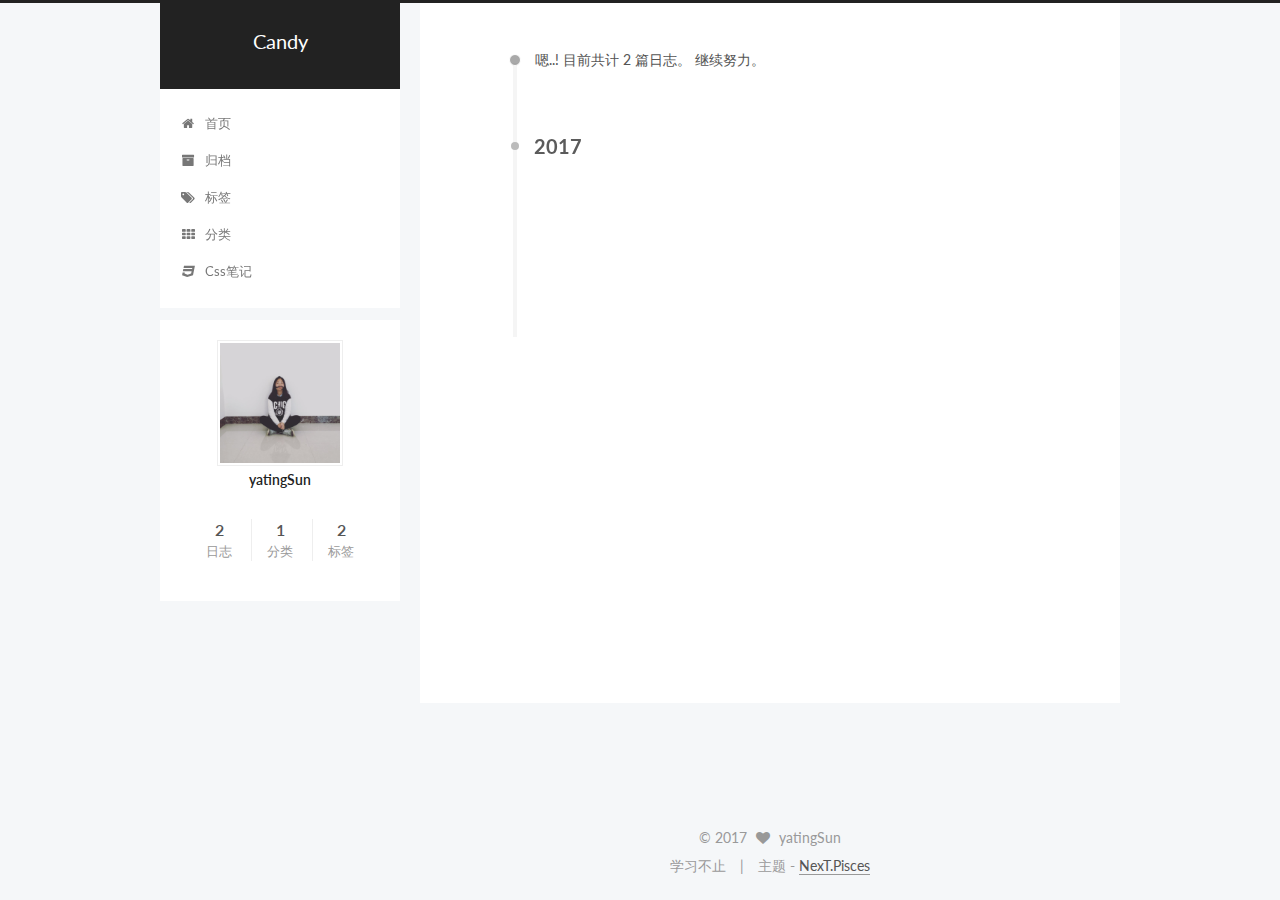
<file: archives/2017/02/index.html>
<!doctype html>



  


<html class="theme-next pisces use-motion" lang="zh-Hans">
<head>
  <meta charset="UTF-8"/>
<meta http-equiv="X-UA-Compatible" content="IE=edge" />
<meta name="viewport" content="width=device-width, initial-scale=1, maximum-scale=1"/>



<meta http-equiv="Cache-Control" content="no-transform" />
<meta http-equiv="Cache-Control" content="no-siteapp" />















  
  
  <link href="/lib/fancybox/source/jquery.fancybox.css?v=2.1.5" rel="stylesheet" type="text/css" />




  
  
  
  

  
    
    
  

  

  

  

  

  
    
    
    <link href="//fonts.googleapis.com/css?family=Lato:300,300italic,400,400italic,700,700italic&subset=latin,latin-ext" rel="stylesheet" type="text/css">
  






<link href="/lib/font-awesome/css/font-awesome.min.css?v=4.6.2" rel="stylesheet" type="text/css" />

<link href="/css/main.css?v=5.1.0" rel="stylesheet" type="text/css" />


  <meta name="keywords" content="Candy blog" />








  <link rel="shortcut icon" type="image/x-icon" href="/favicon.ico?v=5.1.0" />






<meta property="og:type" content="website">
<meta property="og:title" content="Candy">
<meta property="og:url" content="http://yoursite.com/archives/2017/02/index.html">
<meta property="og:site_name" content="Candy">
<meta name="twitter:card" content="summary">
<meta name="twitter:title" content="Candy">



<script type="text/javascript" id="hexo.configurations">
  var NexT = window.NexT || {};
  var CONFIG = {
    root: '/',
    scheme: 'Pisces',
    sidebar: {"position":"left","display":"post","offset":12,"offset_float":0,"b2t":false,"scrollpercent":false},
    fancybox: true,
    motion: true,
    duoshuo: {
      userId: '0',
      author: '博主'
    },
    algolia: {
      applicationID: '',
      apiKey: '',
      indexName: '',
      hits: {"per_page":10},
      labels: {"input_placeholder":"Search for Posts","hits_empty":"We didn't find any results for the search: ${query}","hits_stats":"${hits} results found in ${time} ms"}
    }
  };
</script>



  <link rel="canonical" href="http://yoursite.com/archives/2017/02/"/>





  <title> 归档 | Candy </title>
</head>

<body itemscope itemtype="http://schema.org/WebPage" lang="zh-Hans">

  














  
  
    
  

  <div class="container one-collumn sidebar-position-left  page-archive  ">
    <div class="headband"></div>

    <header id="header" class="header" itemscope itemtype="http://schema.org/WPHeader">
      <div class="header-inner"><div class="site-brand-wrapper">
  <div class="site-meta ">
    

    <div class="custom-logo-site-title">
      <a href="/"  class="brand" rel="start">
        <span class="logo-line-before"><i></i></span>
        <span class="site-title">Candy</span>
        <span class="logo-line-after"><i></i></span>
      </a>
    </div>
      
        <p class="site-subtitle"></p>
      
  </div>

  <div class="site-nav-toggle">
    <button>
      <span class="btn-bar"></span>
      <span class="btn-bar"></span>
      <span class="btn-bar"></span>
    </button>
  </div>
</div>

<nav class="site-nav">
  

  
    <ul id="menu" class="menu">
      
        
        <li class="menu-item menu-item-home">
          <a href="/" rel="section">
            
              <i class="menu-item-icon fa fa-fw fa-home"></i> <br />
            
            首页
          </a>
        </li>
      
        
        <li class="menu-item menu-item-archives">
          <a href="/archives" rel="section">
            
              <i class="menu-item-icon fa fa-fw fa-archive"></i> <br />
            
            归档
          </a>
        </li>
      
        
        <li class="menu-item menu-item-tags">
          <a href="/tags" rel="section">
            
              <i class="menu-item-icon fa fa-fw fa-tags"></i> <br />
            
            标签
          </a>
        </li>
      
        
        <li class="menu-item menu-item-categories">
          <a href="/categories" rel="section">
            
              <i class="menu-item-icon fa fa-fw fa-th"></i> <br />
            
            分类
          </a>
        </li>
      
        
        <li class="menu-item menu-item-css">
          <a href="/css" rel="section">
            
              <i class="menu-item-icon fa fa-fw fa-css3"></i> <br />
            
            css笔记
          </a>
        </li>
      

      
    </ul>
  

  
</nav>



 </div>
    </header>

    <main id="main" class="main">
      <div class="main-inner">
        <div class="content-wrap">
          <div id="content" class="content">
            

  <section id="posts" class="posts-collapse">
    <span class="archive-move-on"></span>

    <span class="archive-page-counter">
      
      
      
        
      
      嗯..! 目前共计 2 篇日志。 继续努力。
    </span>

    

      
      
      

      
        
        <div class="collection-title">
          <h2 class="archive-year motion-element" id="archive-year-2017">2017</h2>
        </div>
      
      

      

  <article class="post post-type-normal" itemscope itemtype="http://schema.org/Article">
    <header class="post-header">

      <h1 class="post-title">
        
            <a class="post-title-link" href="/2017/02/23/images/" itemprop="url">
              
                <span itemprop="name">Images</span>
              
            </a>
        
      </h1>

      <div class="post-meta">
        <time class="post-time" itemprop="dateCreated"
              datetime="2017-02-23T15:49:38+08:00"
              content="2017-02-23" >
          02-23
        </time>
      </div>

    </header>
  </article>



    

      
      
      

      
      

      

  <article class="post post-type-normal" itemscope itemtype="http://schema.org/Article">
    <header class="post-header">

      <h1 class="post-title">
        
            <a class="post-title-link" href="/2017/02/20/hello-world/" itemprop="url">
              
                <span itemprop="name">Hello World</span>
              
            </a>
        
      </h1>

      <div class="post-meta">
        <time class="post-time" itemprop="dateCreated"
              datetime="2017-02-20T17:28:05+08:00"
              content="2017-02-20" >
          02-20
        </time>
      </div>

    </header>
  </article>



    

  </section>

  


          
          </div>
          


          

        </div>
        
          
  
  <div class="sidebar-toggle">
    <div class="sidebar-toggle-line-wrap">
      <span class="sidebar-toggle-line sidebar-toggle-line-first"></span>
      <span class="sidebar-toggle-line sidebar-toggle-line-middle"></span>
      <span class="sidebar-toggle-line sidebar-toggle-line-last"></span>
    </div>
  </div>

  <aside id="sidebar" class="sidebar">
    <div class="sidebar-inner">

      

      

      <section class="site-overview sidebar-panel sidebar-panel-active">
        <div class="site-author motion-element" itemprop="author" itemscope itemtype="http://schema.org/Person">
          <img class="site-author-image" itemprop="image"
               src="/images/avatar.JPG"
               alt="yatingSun" />
          <p class="site-author-name" itemprop="name">yatingSun</p>
           
              <p class="site-description motion-element" itemprop="description"></p>
          
        </div>
        <nav class="site-state motion-element">
        
          
            <div class="site-state-item site-state-posts">
              <a href="/archives">
                <span class="site-state-item-count">2</span>
                <span class="site-state-item-name">日志</span>
              </a>
            </div>
          

          
            <div class="site-state-item site-state-categories">
              <a href="/categories">
                <span class="site-state-item-count">1</span>
                <span class="site-state-item-name">分类</span>
              </a>
            </div>
          

          
            <div class="site-state-item site-state-tags">
              <a href="/tags">
                <span class="site-state-item-count">2</span>
                <span class="site-state-item-name">标签</span>
              </a>
            </div>
          

        </nav>

        

        <div class="links-of-author motion-element">
          
        </div>

        
        

        
        

        


      </section>

      

      

    </div>
  </aside>


        
      </div>
    </main>

    <footer id="footer" class="footer">
      <div class="footer-inner">
        <div class="copyright" >
  
  &copy; 
  <span itemprop="copyrightYear">2017</span>
  <span class="with-love">
    <i class="fa fa-heart"></i>
  </span>
  <span class="author" itemprop="copyrightHolder">yatingSun</span>
</div>


<div class="powered-by">
  学习不止
</div>

<div class="theme-info">
  主题 -
  <a class="theme-link" href="https://github.com/iissnan/hexo-theme-next">
    NexT.Pisces
  </a>
</div>


        

        
      </div>
    </footer>

    
      <div class="back-to-top">
        <i class="fa fa-arrow-up"></i>
        
      </div>
    
    
  </div>

  

<script type="text/javascript">
  if (Object.prototype.toString.call(window.Promise) !== '[object Function]') {
    window.Promise = null;
  }
</script>









  




  
  <script type="text/javascript" src="/lib/jquery/index.js?v=2.1.3"></script>

  
  <script type="text/javascript" src="/lib/fastclick/lib/fastclick.min.js?v=1.0.6"></script>

  
  <script type="text/javascript" src="/lib/jquery_lazyload/jquery.lazyload.js?v=1.9.7"></script>

  
  <script type="text/javascript" src="/lib/velocity/velocity.min.js?v=1.2.1"></script>

  
  <script type="text/javascript" src="/lib/velocity/velocity.ui.min.js?v=1.2.1"></script>

  
  <script type="text/javascript" src="/lib/fancybox/source/jquery.fancybox.pack.js?v=2.1.5"></script>


  


  <script type="text/javascript" src="/js/src/utils.js?v=5.1.0"></script>

  <script type="text/javascript" src="/js/src/motion.js?v=5.1.0"></script>



  
  


  <script type="text/javascript" src="/js/src/affix.js?v=5.1.0"></script>

  <script type="text/javascript" src="/js/src/schemes/pisces.js?v=5.1.0"></script>



  
  
    <script type="text/javascript" id="motion.page.archive">
      $('.archive-year').velocity('transition.slideLeftIn');
    </script>
  


  


  <script type="text/javascript" src="/js/src/bootstrap.js?v=5.1.0"></script>



  



  




	





  





  





  



  
  

  

  

  

  


  

</body>
</html>
</file>
<file: css/main.css>
/* normalize.css v3.0.2 | MIT License | git.io/normalize */
html {
  font-family: sans-serif; /* 1 */
  -ms-text-size-adjust: 100%; /* 2 */
  -webkit-text-size-adjust: 100%; /* 2 */
}
body {
  margin: 0;
}
article,
aside,
details,
figcaption,
figure,
footer,
header,
hgroup,
main,
menu,
nav,
section,
summary {
  display: block;
}
audio,
canvas,
progress,
video {
  display: inline-block; /* 1 */
  vertical-align: baseline; /* 2 */
}
audio:not([controls]) {
  display: none;
  height: 0;
}
[hidden],
template {
  display: none;
}
a {
  background-color: transparent;
}
a:active,
a:hover {
  outline: 0;
}
abbr[title] {
  border-bottom: 1px dotted;
}
b,
strong {
  font-weight: bold;
}
dfn {
  font-style: italic;
}
h1 {
  font-size: 2em;
  margin: 0.67em 0;
}
mark {
  background: #ff0;
  color: #000;
}
small {
  font-size: 80%;
}
sub,
sup {
  font-size: 75%;
  line-height: 0;
  position: relative;
  vertical-align: baseline;
}
sup {
  top: -0.5em;
}
sub {
  bottom: -0.25em;
}
img {
  border: 0;
}
svg:not(:root) {
  overflow: hidden;
}
figure {
  margin: 1em 40px;
}
hr {
  -moz-box-sizing: content-box;
  box-sizing: content-box;
  height: 0;
}
pre {
  overflow: auto;
}
code,
kbd,
pre,
samp {
  font-family: monospace, monospace;
  font-size: 1em;
}
button,
input,
optgroup,
select,
textarea {
  color: inherit; /* 1 */
  font: inherit; /* 2 */
  margin: 0; /* 3 */
}
button {
  overflow: visible;
}
button,
select {
  text-transform: none;
}
button,
html input[type="button"],
input[type="reset"],
input[type="submit"] {
  -webkit-appearance: button; /* 2 */
  cursor: pointer; /* 3 */
}
button[disabled],
html input[disabled] {
  cursor: default;
}
button::-moz-focus-inner,
input::-moz-focus-inner {
  border: 0;
  padding: 0;
}
input {
  line-height: normal;
}
input[type="checkbox"],
input[type="radio"] {
  box-sizing: border-box; /* 1 */
  padding: 0; /* 2 */
}
input[type="number"]::-webkit-inner-spin-button,
input[type="number"]::-webkit-outer-spin-button {
  height: auto;
}
input[type="search"] {
  -webkit-appearance: textfield; /* 1 */
  -moz-box-sizing: content-box;
  -webkit-box-sizing: content-box; /* 2 */
  box-sizing: content-box;
}
input[type="search"]::-webkit-search-cancel-button,
input[type="search"]::-webkit-search-decoration {
  -webkit-appearance: none;
}
fieldset {
  border: 1px solid #c0c0c0;
  margin: 0 2px;
  padding: 0.35em 0.625em 0.75em;
}
legend {
  border: 0; /* 1 */
  padding: 0; /* 2 */
}
textarea {
  overflow: auto;
}
optgroup {
  font-weight: bold;
}
table {
  border-collapse: collapse;
  border-spacing: 0;
}
td,
th {
  padding: 0;
}
::selection {
  background: #262a30;
  color: #fff;
}
body {
  position: relative;
  font-family: 'Lato', "PingFang SC", "Microsoft YaHei", sans-serif;
  font-size: 14px;
  line-height: 2;
  color: #555;
  background: #f5f7f9;
}
@media (max-width: 767px) {
  body {
    padding-right: 0 !important;
  }
}
@media (min-width: 768px) and (max-width: 991px) {
  body {
    padding-right: 0 !important;
  }
}
@media (min-width: 1600px) {
  body {
    font-size: 16px;
  }
}
h1,
h2,
h3,
h4,
h5,
h6 {
  margin: 0;
  padding: 0;
  font-weight: bold;
  line-height: 1.5;
  font-family: 'Lato', "PingFang SC", "Microsoft YaHei", sans-serif;
}
h2,
h3,
h4,
h5,
h6 {
  margin: 20px 0 15px;
}
h1 {
  font-size: 22px;
}
@media (max-width: 767px) {
  h1 {
    font-size: 18px;
  }
}
h2 {
  font-size: 20px;
}
@media (max-width: 767px) {
  h2 {
    font-size: 16px;
  }
}
h3 {
  font-size: 18px;
}
@media (max-width: 767px) {
  h3 {
    font-size: 14px;
  }
}
h4 {
  font-size: 16px;
}
@media (max-width: 767px) {
  h4 {
    font-size: 12px;
  }
}
h5 {
  font-size: 14px;
}
@media (max-width: 767px) {
  h5 {
    font-size: 10px;
  }
}
h6 {
  font-size: 12px;
}
@media (max-width: 767px) {
  h6 {
    font-size: 8px;
  }
}
p {
  margin: 0 0 25px 0;
}
a {
  color: #555;
  text-decoration: none;
  border-bottom: 1px solid #999;
  word-wrap: break-word;
}
a:hover {
  color: #222;
  border-bottom-color: #222;
}
ul {
  list-style: none;
}
blockquote {
  margin: 0;
  padding: 0;
}
img {
  display: block;
  margin: auto;
  max-width: 100%;
  height: auto;
}
hr {
  margin: 40px 0;
  height: 3px;
  border: none;
  background-color: #ddd;
  background-image: repeating-linear-gradient(-45deg, #fff, #fff 4px, transparent 4px, transparent 8px);
}
blockquote {
  padding: 0 15px;
  color: #666;
  border-left: 4px solid #ddd;
}
blockquote cite::before {
  content: "-";
  padding: 0 5px;
}
dt {
  font-weight: 700;
}
dd {
  margin: 0;
  padding: 0;
}
.text-left {
  text-align: left;
}
.text-center {
  text-align: center;
}
.text-right {
  text-align: right;
}
.text-justify {
  text-align: justify;
}
.text-nowrap {
  white-space: nowrap;
}
.text-lowercase {
  text-transform: lowercase;
}
.text-uppercase {
  text-transform: uppercase;
}
.text-capitalize {
  text-transform: capitalize;
}
.center-block {
  display: block;
  margin-left: auto;
  margin-right: auto;
}
.clearfix:before,
.clearfix:after {
  content: " ";
  display: table;
}
.clearfix:after {
  clear: both;
}
.pullquote {
  width: 45%;
}
.pullquote.left {
  float: left;
  margin-left: 5px;
  margin-right: 10px;
}
.pullquote.right {
  float: right;
  margin-left: 10px;
  margin-right: 5px;
}
.affix.affix.affix {
  position: fixed;
}
.translation {
  margin-top: -20px;
  font-size: 14px;
  color: #999;
}
.scrollbar-measure {
  width: 100px;
  height: 100px;
  overflow: scroll;
  position: absolute;
  top: -9999px;
}
.use-motion .motion-element {
  opacity: 0;
}
table {
  margin: 20px 0;
  width: 100%;
  border-collapse: collapse;
  border-spacing: 0;
  border: 1px solid #ddd;
  font-size: 14px;
  table-layout: fixed;
  word-wrap: break-all;
}
table>tbody>tr:nth-of-type(odd) {
  background-color: #f9f9f9;
}
table>tbody>tr:hover {
  background-color: #f5f5f5;
}
caption,
th,
td {
  padding: 8px;
  text-align: left;
  vertical-align: middle;
  font-weight: normal;
}
th,
td {
  border-bottom: 3px solid #ddd;
  border-right: 1px solid #eee;
}
th {
  padding-bottom: 10px;
  font-weight: 700;
}
td {
  border-bottom-width: 1px;
}
html,
body {
  height: 100%;
}
.container {
  position: relative;
  min-height: 100%;
}
.header-inner {
  margin: 0 auto;
  padding: 100px 0 70px;
  width: 700px;
}
@media (min-width: 1600px) {
  .container .header-inner {
    width: 900px;
  }
}
.main {
  padding-bottom: 150px;
}
.main-inner {
  margin: 0 auto;
  width: 700px;
}
@media (min-width: 1600px) {
  .container .main-inner {
    width: 900px;
  }
}
.footer {
  position: absolute;
  left: 0;
  bottom: 0;
  width: 100%;
  min-height: 50px;
}
.footer-inner {
  box-sizing: border-box;
  margin: 20px auto;
  width: 700px;
}
@media (min-width: 1600px) {
  .container .footer-inner {
    width: 900px;
  }
}
pre,
.highlight {
  overflow: auto;
  margin: 20px 0;
  padding: 0;
  font-size: 13px;
  color: #4d4d4c;
  background: #f7f7f7;
  line-height: 1.6;
}
pre,
code {
  font-family: consolas, Menlo, "PingFang SC", "Microsoft YaHei", monospace;
}
code {
  padding: 2px 4px;
  word-wrap: break-word;
  color: #4d4d4c;
  background: #f7f7f7;
  border-radius: 3px;
  font-size: 13px;
}
pre code {
  padding: 0;
  color: #4d4d4c;
  background: none;
  text-shadow: none;
}
.highlight {
  border-radius: 1px;
}
.highlight pre {
  border: none;
  margin: 0;
  padding: 10px 0;
}
.highlight table {
  margin: 0;
  width: auto;
  border: none;
}
.highlight td {
  border: none;
  padding: 0;
}
.highlight figcaption {
  font-size: 1em;
  color: #4d4d4c;
  line-height: 1em;
  margin-bottom: 1em;
}
.highlight figcaption:before,
.highlight figcaption:after {
  content: " ";
  display: table;
}
.highlight figcaption:after {
  clear: both;
}
.highlight figcaption a {
  float: right;
  color: #4d4d4c;
}
.highlight figcaption a:hover {
  border-bottom-color: #4d4d4c;
}
.highlight .gutter pre {
  padding-left: 10px;
  padding-right: 10px;
  color: #869194;
  text-align: right;
  background-color: #eff2f3;
}
.highlight .code pre {
  padding-left: 10px;
  padding-right: 10px;
  background-color: #f7f7f7;
}
.highlight .line {
  height: 20px;
}
.gutter {
  -webkit-user-select: none;
  -moz-user-select: none;
  -ms-user-select: none;
  user-select: none;
}
.gist table {
  width: auto;
}
.gist table td {
  border: none;
}
pre .deletion {
  background: #fdd;
}
pre .addition {
  background: #dfd;
}
pre .meta {
  color: #8959a8;
}
pre .comment {
  color: #8e908c;
}
pre .variable,
pre .attribute,
pre .tag,
pre .regexp,
pre .ruby .constant,
pre .xml .tag .title,
pre .xml .pi,
pre .xml .doctype,
pre .html .doctype,
pre .css .id,
pre .css .class,
pre .css .pseudo {
  color: #c82829;
}
pre .number,
pre .preprocessor,
pre .built_in,
pre .literal,
pre .params,
pre .constant,
pre .command {
  color: #f5871f;
}
pre .ruby .class .title,
pre .css .rules .attribute,
pre .string,
pre .value,
pre .inheritance,
pre .header,
pre .ruby .symbol,
pre .xml .cdata,
pre .special,
pre .number,
pre .formula {
  color: #718c00;
}
pre .title,
pre .css .hexcolor {
  color: #3e999f;
}
pre .function,
pre .python .decorator,
pre .python .title,
pre .ruby .function .title,
pre .ruby .title .keyword,
pre .perl .sub,
pre .javascript .title,
pre .coffeescript .title {
  color: #4271ae;
}
pre .keyword,
pre .javascript .function {
  color: #8959a8;
}
.full-image.full-image.full-image {
  border: none;
  max-width: 100%;
  width: auto;
  margin: 20px auto;
}
@media (min-width: 992px) {
  .full-image.full-image.full-image {
    max-width: none;
    width: 118%;
    margin: 0 -9%;
  }
}
.blockquote-center,
.page-home .post-type-quote blockquote,
.page-post-detail .post-type-quote blockquote {
  position: relative;
  margin: 40px 0;
  padding: 0;
  border-left: none;
  text-align: center;
}
.blockquote-center::before,
.page-home .post-type-quote blockquote::before,
.page-post-detail .post-type-quote blockquote::before,
.blockquote-center::after,
.page-home .post-type-quote blockquote::after,
.page-post-detail .post-type-quote blockquote::after {
  position: absolute;
  content: ' ';
  display: block;
  width: 100%;
  height: 24px;
  opacity: 0.2;
  background-repeat: no-repeat;
  background-position: 0 -6px;
  background-size: 22px 22px;
}
.blockquote-center::before,
.page-home .post-type-quote blockquote::before,
.page-post-detail .post-type-quote blockquote::before {
  top: -20px;
  background-image: url("../images/quote-l.svg");
  border-top: 1px solid #ccc;
}
.blockquote-center::after,
.page-home .post-type-quote blockquote::after,
.page-post-detail .post-type-quote blockquote::after {
  bottom: -20px;
  background-image: url("../images/quote-r.svg");
  border-bottom: 1px solid #ccc;
  background-position: 100% 8px;
}
.blockquote-center p,
.page-home .post-type-quote blockquote p,
.page-post-detail .post-type-quote blockquote p,
.blockquote-center div,
.page-home .post-type-quote blockquote div,
.page-post-detail .post-type-quote blockquote div {
  text-align: center;
}
.post .post-body .group-picture img {
  box-sizing: border-box;
  padding: 0 3px;
  border: none;
}
.post .group-picture-row {
  overflow: hidden;
  margin-top: 6px;
}
.post .group-picture-row:first-child {
  margin-top: 0;
}
.post .group-picture-column {
  float: left;
}
.page-post-detail .post-body .group-picture-column {
  float: none;
  margin-top: 10px;
  width: auto !important;
}
.page-post-detail .post-body .group-picture-column img {
  margin: 0 auto;
}
.page-archive .group-picture-container {
  overflow: hidden;
}
.page-archive .group-picture-row {
  float: left;
}
.page-archive .group-picture-row:first-child {
  margin-top: 6px;
}
.page-archive .group-picture-column {
  max-width: 150px;
  max-height: 150px;
}
.note {
  padding: 20px;
  margin: 20px 0;
  border: 1px solid #eee;
  border-left-width: 5px;
  border-radius: 3px;
}
.note h2,
.note h3,
.note h4,
.note h5,
.note h6 {
  margin-top: 0;
  margin-bottom: 5px;
}
.note p:last-child {
  margin-bottom: 0;
}
.note code {
  border-radius: 3px;
}
.note+.note {
  margin-top: -5px;
}
.default {
  border-left-color: #777;
}
.default h2,
.default h3,
.default h4,
.default h5,
.default h6 {
  color: #777;
}
.primary {
  border-left-color: #428bca;
}
.primary h2,
.primary h3,
.primary h4,
.primary h5,
.primary h6 {
  color: #428bca;
}
.success {
  border-left-color: #5cb85c;
}
.success h2,
.success h3,
.success h4,
.success h5,
.success h6 {
  color: #5cb85c;
}
.danger {
  border-left-color: #d9534f;
}
.danger h2,
.danger h3,
.danger h4,
.danger h5,
.danger h6 {
  color: #d9534f;
}
.warning {
  border-left-color: #f0ad4e;
}
.warning h2,
.warning h3,
.warning h4,
.warning h5,
.warning h6 {
  color: #f0ad4e;
}
.info {
  border-left-color: #5bc0de;
}
.info h2,
.info h3,
.info h4,
.info h5,
.info h6 {
  color: #5bc0de;
}
.exturl {
  background-color: transparent;
  cursor: pointer;
  border-bottom: 1px solid #999;
}
.exturl .fa {
  font-size: 14px;
}
.exturl:active,
.exturl:hover {
  outline: 0;
  color: #222;
  border-bottom-color: #222;
}
.btn {
  display: inline-block;
  padding: 0 20px;
  font-size: 14px;
  color: #fff;
  background: #222;
  border: 2px solid #555;
  text-decoration: none;
  border-radius: 0;
  transition-property: background-color;
  transition-duration: 0.2s;
  transition-timing-function: ease-in-out;
  transition-delay: 0s;
}
.btn:hover,
.post-button .btn:hover {
  border-color: #222;
  color: #fff;
  background: #222;
}
.btn-bar {
  display: block;
  width: 22px;
  height: 2px;
  background: #555;
  border-radius: 1px;
}
.btn-bar+.btn-bar {
  margin-top: 4px;
}
.pagination {
  margin: 120px 0 40px;
  text-align: center;
  border-top: 1px solid #eee;
}
.page-number-basic,
.pagination .prev,
.pagination .next,
.pagination .page-number,
.pagination .space {
  display: inline-block;
  position: relative;
  top: -1px;
  margin: 0 10px;
  padding: 0 10px;
  line-height: 30px;
}
@media (max-width: 767px) {
  .page-number-basic,
  .pagination .prev,
  .pagination .next,
  .pagination .page-number,
  .pagination .space {
    margin: 0 5px;
  }
}
.pagination .prev,
.pagination .next,
.pagination .page-number {
  border-bottom: 0;
  border-top: 1px solid #eee;
  transition-property: border-color;
  transition-duration: 0.2s;
  transition-timing-function: ease-in-out;
  transition-delay: 0s;
}
.pagination .prev:hover,
.pagination .next:hover,
.pagination .page-number:hover {
  border-top-color: #222;
}
.pagination .space {
  padding: 0;
  margin: 0;
}
.pagination .prev {
  margin-left: 0;
}
.pagination .next {
  margin-right: 0;
}
.pagination .page-number.current {
  color: #fff;
  background: #ccc;
  border-top-color: #ccc;
}
@media (max-width: 767px) {
  .pagination {
    border-top: none;
  }
  .pagination .prev,
  .pagination .next,
  .pagination .page-number {
    margin-bottom: 10px;
    border-top: 0;
    border-bottom: 1px solid #eee;
  }
  .pagination .prev:hover,
  .pagination .next:hover,
  .pagination .page-number:hover {
    border-bottom-color: #222;
  }
}
.comments {
  margin: 60px 20px 0;
}
.tag-cloud {
  text-align: center;
}
.tag-cloud a {
  display: inline-block;
  margin: 10px;
}
.back-to-top {
  box-sizing: border-box;
  position: fixed;
  bottom: -100px;
  right: 30px;
  z-index: 1050;
  padding: 0 6px;
  background: #222;
  font-size: 12px;
  opacity: 0.6;
  color: #fff;
  cursor: pointer;
  text-align: center;
  -webkit-transform: translateZ(0);
  transition-property: bottom;
  transition-duration: 0.2s;
  transition-timing-function: ease-in-out;
  transition-delay: 0s;
}
@media (max-width: 767px) {
  .back-to-top {
    display: none;
  }
}
@media (min-width: 768px) and (max-width: 991px) {
  .back-to-top {
    display: none;
  }
}
.back-to-top.back-to-top-on {
  bottom: 30px;
}
.header {
  background: #fff;
}
.header-inner {
  position: relative;
}
.headband {
  height: 3px;
  background: #222;
}
.site-meta {
  margin: 0;
  text-align: center;
}
@media (max-width: 767px) {
  .site-meta {
    text-align: center;
  }
}
.brand {
  position: relative;
  display: inline-block;
  padding: 0 40px;
  color: #fff;
  background: #222;
  border-bottom: none;
}
.brand:hover {
  color: #fff;
}
.logo {
  display: inline-block;
  margin-right: 5px;
  line-height: 36px;
  vertical-align: top;
}
.site-title {
  display: inline-block;
  vertical-align: top;
  line-height: 36px;
  font-size: 20px;
  font-weight: normal;
  font-family: 'Lato', "PingFang SC", "Microsoft YaHei", sans-serif;
}
.site-subtitle {
  margin-top: 10px;
  font-size: 13px;
  color: #ddd;
}
.use-motion .brand {
  opacity: 0;
}
.use-motion .logo,
.use-motion .site-title,
.use-motion .site-subtitle {
  opacity: 0;
  position: relative;
  top: -10px;
}
.site-nav-toggle {
  display: none;
  position: absolute;
  top: 10px;
  left: 10px;
}
@media (max-width: 767px) {
  .site-nav-toggle {
    display: block;
  }
}
.site-nav-toggle button {
  margin-top: 2px;
  padding: 9px 10px;
  background: transparent;
  border: none;
}
@media (max-width: 767px) {
  .site-nav {
    display: none;
    margin: 0 -10px;
    padding: 0 10px;
    clear: both;
    border-top: 1px solid #ddd;
  }
}
@media (min-width: 768px) and (max-width: 991px) {
  .site-nav {
    display: block !important;
  }
}
@media (min-width: 992px) {
  .site-nav {
    display: block !important;
  }
}
.menu {
  margin-top: 20px;
  padding-left: 0;
  text-align: center;
}
.menu .menu-item {
  display: inline-block;
  margin: 0 10px;
}
@media screen and (max-width: 767px) {
  .menu .menu-item {
    margin-top: 10px;
  }
}
.menu .menu-item a {
  display: block;
  font-size: 13px;
  text-transform: capitalize;
  line-height: inherit;
  border-bottom: 1px solid transparent;
  transition-property: border-color;
  transition-duration: 0.2s;
  transition-timing-function: ease-in-out;
  transition-delay: 0s;
}
.menu .menu-item a:hover,
.menu-item-active a {
  border-bottom-color: #222;
}
.menu .menu-item .fa {
  margin-right: 5px;
}
.use-motion .menu-item {
  opacity: 0;
}
.post-body {
  font-family: 'Lato', "PingFang SC", "Microsoft YaHei", sans-serif;
}
@media (max-width: 767px) {
  .post-body {
    word-break: break-word;
  }
}
.post-body .fancybox img {
  display: block !important;
  margin: 0 auto;
  cursor: pointer;
  cursor: zoom-in;
  cursor: -webkit-zoom-in;
}
.post-body .image-caption,
.post-body .figure .caption {
  margin: 10px auto 15px;
  text-align: center;
  font-size: 14px;
  color: #999;
  font-weight: bold;
  line-height: 1;
}
.post-sticky-flag {
  display: inline-block;
  font-size: 16px;
  -ms-transform: rotate(30deg);
  -webkit-transform: rotate(30deg);
  -moz-transform: rotate(30deg);
  -ms-transform: rotate(30deg);
  -o-transform: rotate(30deg);
  transform: rotate(30deg);
}
.posts-expand {
  padding-top: 40px;
}
@media (max-width: 767px) {
  .posts-expand {
    margin: 0 20px;
  }
  .post-body pre,
  .post-body .highlight {
    padding: 10px;
  }
  .post-body pre .gutter pre,
  .post-body .highlight .gutter pre {
    padding-right: 10px;
  }
}
@media (min-width: 992px) {
  .posts-expand .post-body {
    text-align: justify;
  }
}
.posts-expand .post-body h2,
.posts-expand .post-body h3,
.posts-expand .post-body h4,
.posts-expand .post-body h5,
.posts-expand .post-body h6 {
  padding-top: 10px;
}
.posts-expand .post-body h2 .header-anchor,
.posts-expand .post-body h3 .header-anchor,
.posts-expand .post-body h4 .header-anchor,
.posts-expand .post-body h5 .header-anchor,
.posts-expand .post-body h6 .header-anchor {
  float: right;
  margin-left: 10px;
  color: #ccc;
  border-bottom-style: none;
  visibility: hidden;
}
.posts-expand .post-body h2 .header-anchor:hover,
.posts-expand .post-body h3 .header-anchor:hover,
.posts-expand .post-body h4 .header-anchor:hover,
.posts-expand .post-body h5 .header-anchor:hover,
.posts-expand .post-body h6 .header-anchor:hover {
  color: inherit;
}
.posts-expand .post-body h2:hover .header-anchor,
.posts-expand .post-body h3:hover .header-anchor,
.posts-expand .post-body h4:hover .header-anchor,
.posts-expand .post-body h5:hover .header-anchor,
.posts-expand .post-body h6:hover .header-anchor {
  visibility: visible;
}
.posts-expand .post-body ul li {
  list-style: circle;
}
.posts-expand .post-body img {
  box-sizing: border-box;
  margin: auto;
  padding: 3px;
  border: 1px solid #ddd;
}
.posts-expand .fancybox img {
  margin: 0 auto;
}
@media (max-width: 767px) {
  .posts-collapse {
    margin: 0 20px;
  }
  .posts-collapse .post-title,
  .posts-collapse .post-meta {
    display: block;
    width: auto;
    text-align: left;
  }
}
.posts-collapse {
  position: relative;
  z-index: 1010;
  margin-left: 55px;
}
.posts-collapse::after {
  content: " ";
  position: absolute;
  top: 20px;
  left: 0;
  margin-left: -2px;
  width: 4px;
  height: 100%;
  background: #f5f5f5;
  z-index: -1;
}
@media (max-width: 767px) {
  .posts-collapse {
    margin: 0 20px;
  }
}
.posts-collapse .collection-title {
  position: relative;
  margin: 60px 0;
}
.posts-collapse .collection-title h2 {
  margin-left: 20px;
}
.posts-collapse .collection-title small {
  color: #bbb;
}
.posts-collapse .collection-title::before {
  content: " ";
  position: absolute;
  left: 0;
  top: 50%;
  margin-left: -4px;
  margin-top: -4px;
  width: 8px;
  height: 8px;
  background: #bbb;
  border-radius: 50%;
}
.posts-collapse .post {
  margin: 30px 0;
}
.posts-collapse .post-header {
  position: relative;
  transition-duration: 0.2s;
  transition-timing-function: ease-in-out;
  transition-delay: 0s;
  transition-property: border;
  border-bottom: 1px dashed #ccc;
}
.posts-collapse .post-header::before {
  content: " ";
  position: absolute;
  left: 0;
  top: 12px;
  width: 6px;
  height: 6px;
  margin-left: -4px;
  background: #bbb;
  border-radius: 50%;
  border: 1px solid #fff;
  transition-duration: 0.2s;
  transition-timing-function: ease-in-out;
  transition-delay: 0s;
  transition-property: background;
}
.posts-collapse .post-header:hover {
  border-bottom-color: #666;
}
.posts-collapse .post-header:hover::before {
  background: #222;
}
.posts-collapse .post-meta {
  position: absolute;
  font-size: 12px;
  left: 20px;
  top: 5px;
}
.posts-collapse .post-comments-count {
  display: none;
}
.posts-collapse .post-title {
  margin-left: 60px;
  font-size: 16px;
  font-weight: normal;
  line-height: inherit;
}
.posts-collapse .post-title::after {
  margin-left: 3px;
  opacity: 0.6;
}
.posts-collapse .post-title a {
  color: #666;
  border-bottom: none;
}
.page-home .post-type-quote .post-header,
.page-post-detail .post-type-quote .post-header,
.page-home .post-type-quote .post-tags,
.page-post-detail .post-type-quote .post-tags {
  display: none;
}
.posts-expand .post-title {
  font-size: 26px;
  text-align: center;
  word-break: break-word;
  font-weight: 400;
}
@media (max-width: 767px) {
  .posts-expand .post-title {
    font-size: 22px;
  }
}
.posts-expand .post-title-link {
  display: inline-block;
  position: relative;
  color: #555;
  border-bottom: none;
  line-height: 1.2;
  vertical-align: top;
}
.posts-expand .post-title-link::before {
  content: "";
  position: absolute;
  width: 100%;
  height: 2px;
  bottom: 0;
  left: 0;
  background-color: #000;
  visibility: hidden;
  -webkit-transform: scaleX(0);
  -moz-transform: scaleX(0);
  -ms-transform: scaleX(0);
  -o-transform: scaleX(0);
  transform: scaleX(0);
  transition-duration: 0.2s;
  transition-timing-function: ease-in-out;
  transition-delay: 0s;
}
.posts-expand .post-title-link:hover::before {
  visibility: visible;
  -webkit-transform: scaleX(1);
  -moz-transform: scaleX(1);
  -ms-transform: scaleX(1);
  -o-transform: scaleX(1);
  transform: scaleX(1);
}
.posts-expand .post-title-link .fa {
  font-size: 16px;
}
.posts-expand .post-meta {
  margin: 3px 0 60px 0;
  color: #999;
  font-family: 'Lato', "PingFang SC", "Microsoft YaHei", sans-serif;
  font-size: 12px;
  text-align: center;
}
.posts-expand .post-meta .post-category-list {
  display: inline-block;
  margin: 0;
  padding: 3px;
}
.posts-expand .post-meta .post-category-list-link {
  color: #999;
}
.posts-expand .post-meta .post-description {
  font-size: 14px;
  margin-top: 2px;
}
.post-meta-divider {
  margin: 0 0.5em;
}
.post-meta-item-icon {
  margin-right: 3px;
}
@media (min-width: 768px) and (max-width: 991px) {
  .post-meta-item-icon {
    display: inline-block;
  }
}
@media (max-width: 767px) {
  .post-meta-item-icon {
    display: inline-block;
  }
}
@media (min-width: 768px) and (max-width: 991px) {
  .post-meta-item-text {
    display: none;
  }
}
@media (max-width: 767px) {
  .post-meta-item-text {
    display: none;
  }
}
@media (max-width: 767px) {
  .posts-expand .post-comments-count {
    display: none;
  }
}
.social-like {
  font-size: 14px;
  height: 20px;
  text-align: center;
  border-top: 1px solid #eee;
  padding-top: 9px;
  margin-top: 45px;
  display: flex;
  justify-content: center;
}
.vk_like {
  width: 85px;
  height: 21px;
  padding-top: 7px;
  align-self: center;
}
.fb_like {
  height: 30px;
  align-self: center;
}
.post-button {
  margin-top: 50px;
}
.post-button .btn {
  color: #555;
  font-size: 14px;
  background: #fff;
  border-radius: 2px;
  line-height: 2;
  margin: 0 4px 8px 4px;
}
.post-button .fa-fw {
  width: 1.285714285714286em;
  text-align: left;
}
.posts-expand .post-tags {
  margin-top: 40px;
  text-align: center;
}
.posts-expand .post-tags a {
  display: inline-block;
  margin-right: 10px;
  font-size: 13px;
}
.post-nav {
  display: table;
  margin-top: 15px;
  width: 100%;
  border-top: 1px solid #eee;
}
.post-nav-divider {
  display: table-cell;
  width: 10%;
}
.post-nav-item {
  display: table-cell;
  padding: 10px 0 0 0;
  width: 45%;
  vertical-align: top;
}
.post-nav-item a {
  position: relative;
  display: block;
  line-height: 25px;
  font-size: 14px;
  color: #555;
  border-bottom: none;
}
.post-nav-item a:hover {
  color: #222;
  border-bottom: none;
}
.post-nav-item a:active {
  top: 2px;
}
.post-nav-item .fa {
  position: absolute;
  top: 8px;
  left: 0;
  font-size: 12px;
}
.post-nav-next a {
  padding-left: 15px;
}
.post-nav-prev {
  text-align: right;
}
.post-nav-prev a {
  padding-right: 15px;
}
.post-nav-prev .fa {
  right: 0;
  left: auto;
}
.posts-expand .post-eof {
  display: block;
  margin: 80px auto 60px;
  width: 8%;
  height: 1px;
  background: #ccc;
  text-align: center;
}
.post:last-child .post-eof.post-eof.post-eof {
  display: none;
}
.post-gallery {
  display: table;
  table-layout: fixed;
  width: 100%;
  border-collapse: separate;
}
.post-gallery-row {
  display: table-row;
}
.post-gallery .post-gallery-img {
  display: table-cell;
  text-align: center;
  vertical-align: middle;
  border: none;
}
.post-gallery .post-gallery-img img {
  max-width: 100%;
  max-height: 100%;
  border: none;
}
.fancybox-close,
.fancybox-close:hover {
  border: none;
}
.sidebar {
  position: fixed;
  right: 0;
  top: 0;
  bottom: 0;
  width: 0;
  z-index: 1040;
  box-shadow: inset 0 2px 6px #000;
  background: #222;
  -webkit-transform: translateZ(0);
}
.sidebar a {
  color: #999;
  border-bottom-color: #555;
}
.sidebar a:hover {
  color: #eee;
}
@media (min-width: 768px) and (max-width: 991px) {
  .sidebar {
    display: none !important;
  }
}
@media (max-width: 767px) {
  .sidebar {
    display: none !important;
  }
}
.sidebar-inner {
  position: relative;
  padding: 20px 10px;
  color: #999;
  text-align: center;
}
.sidebar-toggle {
  position: fixed;
  right: 50px;
  bottom: 45px;
  width: 15px;
  height: 15px;
  padding: 5px;
  background: #222;
  line-height: 0;
  z-index: 1050;
  cursor: pointer;
  -webkit-transform: translateZ(0);
}
@media (min-width: 768px) and (max-width: 991px) {
  .sidebar-toggle {
    display: none;
  }
}
@media (max-width: 767px) {
  .sidebar-toggle {
    display: none;
  }
}
.sidebar-toggle-line {
  position: relative;
  display: inline-block;
  vertical-align: top;
  height: 2px;
  width: 100%;
  background: #fff;
  margin-top: 3px;
}
.sidebar-toggle-line:first-child {
  margin-top: 0;
}
.site-author-image {
  display: block;
  margin: 0 auto;
  padding: 2px;
  max-width: 120px;
  height: auto;
  border: 1px solid #eee;
}
.site-author-name {
  margin: 0;
  text-align: center;
  color: #222;
  font-weight: 600;
}
.site-description {
  margin-top: 0;
  text-align: center;
  font-size: 13px;
  color: #999;
}
.site-state {
  overflow: hidden;
  line-height: 1.4;
  white-space: nowrap;
  text-align: center;
}
.site-state-item {
  display: inline-block;
  padding: 0 15px;
  border-left: 1px solid #eee;
}
.site-state-item:first-child {
  border-left: none;
}
.site-state-item a {
  border-bottom: none;
}
.site-state-item-count {
  display: block;
  text-align: center;
  color: inherit;
  font-weight: 600;
  font-size: 16px;
}
.site-state-item-name {
  font-size: 13px;
  color: #999;
}
.feed-link {
  margin-top: 20px;
}
.feed-link a {
  display: inline-block;
  padding: 0 15px;
  color: #fc6423;
  border: 1px solid #fc6423;
  border-radius: 4px;
}
.feed-link a i {
  color: #fc6423;
  font-size: 14px;
}
.feed-link a:hover {
  color: #fff;
  background: #fc6423;
}
.feed-link a:hover i {
  color: #fff;
}
.links-of-author {
  margin-top: 20px;
}
.links-of-author a {
  display: inline-block;
  vertical-align: middle;
  margin-right: 10px;
  margin-bottom: 10px;
  border-bottom-color: #555;
  font-size: 13px;
}
.links-of-author a:before {
  display: inline-block;
  vertical-align: middle;
  margin-right: 3px;
  content: " ";
  width: 4px;
  height: 4px;
  border-radius: 50%;
  background: #994121;
}
.links-of-blogroll {
  font-size: 13px;
}
.links-of-blogroll-title {
  margin-top: 20px;
  font-size: 14px;
  font-weight: 600;
}
.links-of-blogroll-list {
  margin: 0;
  padding: 0;
}
.links-of-blogroll-item {
  padding: 2px 10px;
}
.sidebar-nav {
  margin: 0 0 20px;
  padding-left: 0;
}
.sidebar-nav li {
  display: inline-block;
  cursor: pointer;
  border-bottom: 1px solid transparent;
  font-size: 14px;
  color: #555;
}
.sidebar-nav li:hover {
  color: #fc6423;
}
.page-post-detail .sidebar-nav-toc {
  padding: 0 5px;
}
.page-post-detail .sidebar-nav-overview {
  margin-left: 10px;
}
.sidebar-nav .sidebar-nav-active {
  color: #fc6423;
  border-bottom-color: #fc6423;
}
.sidebar-nav .sidebar-nav-active:hover {
  color: #fc6423;
}
.sidebar-panel {
  display: none;
}
.sidebar-panel-active {
  display: block;
}
.post-toc-empty {
  font-size: 14px;
  color: #666;
}
.post-toc-wrap {
  overflow: hidden;
}
.post-toc {
  overflow: auto;
}
.post-toc ol {
  margin: 0;
  padding: 0 2px 5px 10px;
  text-align: left;
  list-style: none;
  font-size: 14px;
}
.post-toc ol > ol {
  padding-left: 0;
}
.post-toc ol a {
  transition-duration: 0.2s;
  transition-timing-function: ease-in-out;
  transition-delay: 0s;
  transition-property: all;
  color: #666;
  border-bottom-color: #ccc;
}
.post-toc ol a:hover {
  color: #000;
  border-bottom-color: #000;
}
.post-toc .nav-item {
  overflow: hidden;
  text-overflow: ellipsis;
  white-space: nowrap;
  line-height: 1.8;
}
.post-toc .nav .nav-child {
  display: none;
}
.post-toc .nav .active > .nav-child {
  display: block;
}
.post-toc .nav .active-current > .nav-child {
  display: block;
}
.post-toc .nav .active-current > .nav-child > .nav-item {
  display: block;
}
.post-toc .nav .active > a {
  color: #fc6423;
  border-bottom-color: #fc6423;
}
.post-toc .nav .active-current > a {
  color: #fc6423;
}
.post-toc .nav .active-current > a:hover {
  color: #fc6423;
}
.footer {
  font-size: 14px;
  color: #999;
}
.footer img {
  border: none;
}
.footer-inner {
  text-align: center;
}
.with-love {
  display: inline-block;
  margin: 0 5px;
}
.powered-by,
.theme-info {
  display: inline-block;
}
.powered-by {
  margin-right: 10px;
}
.powered-by::after {
  content: "|";
  padding-left: 10px;
}
.cc-license {
  margin-top: 10px;
  text-align: center;
}
.cc-license .cc-opacity {
  opacity: 0.7;
  border-bottom: none;
}
.cc-license .cc-opacity:hover {
  opacity: 0.9;
}
.cc-license img {
  display: inline-block;
}
.theme-next #ds-thread #ds-reset {
  color: #555;
}
.theme-next #ds-thread #ds-reset .ds-replybox {
  margin-bottom: 30px;
}
.theme-next #ds-thread #ds-reset .ds-replybox .ds-avatar,
.theme-next #ds-reset .ds-avatar img {
  box-shadow: none;
}
.theme-next #ds-thread #ds-reset .ds-textarea-wrapper {
  border-color: #c7d4e1;
  background: none;
  border-top-right-radius: 3px;
  border-top-left-radius: 3px;
}
.theme-next #ds-thread #ds-reset .ds-textarea-wrapper textarea {
  height: 60px;
}
.theme-next #ds-reset .ds-rounded-top {
  border-radius: 0;
}
.theme-next #ds-thread #ds-reset .ds-post-toolbar {
  box-sizing: border-box;
  border: 1px solid #c7d4e1;
  background: #f6f8fa;
}
.theme-next #ds-thread #ds-reset .ds-post-options {
  height: 40px;
  border: none;
  background: none;
}
.theme-next #ds-thread #ds-reset .ds-toolbar-buttons {
  top: 11px;
}
.theme-next #ds-thread #ds-reset .ds-sync {
  top: 5px;
}
.theme-next #ds-thread #ds-reset .ds-post-button {
  top: 4px;
  right: 5px;
  width: 90px;
  height: 30px;
  border: 1px solid #c5ced7;
  border-radius: 3px;
  background-image: linear-gradient(#fbfbfc, #f5f7f9);
  color: #60676d;
}
.theme-next #ds-thread #ds-reset .ds-post-button:hover {
  background-position: 0 -30px;
  color: #60676d;
}
.theme-next #ds-thread #ds-reset .ds-comments-info {
  padding: 10px 0;
}
.theme-next #ds-thread #ds-reset .ds-sort {
  display: none;
}
.theme-next #ds-thread #ds-reset li.ds-tab a.ds-current {
  border: none;
  background: #f6f8fa;
  color: #60676d;
}
.theme-next #ds-thread #ds-reset li.ds-tab a.ds-current:hover {
  background-color: #e9f0f7;
  color: #60676d;
}
.theme-next #ds-thread #ds-reset li.ds-tab a {
  border-radius: 2px;
  padding: 5px;
}
.theme-next #ds-thread #ds-reset .ds-login-buttons p {
  color: #999;
  line-height: 36px;
}
.theme-next #ds-thread #ds-reset .ds-login-buttons .ds-service-list li {
  height: 28px;
}
.theme-next #ds-thread #ds-reset .ds-service-list a {
  background: none;
  padding: 5px;
  border: 1px solid;
  border-radius: 3px;
  text-align: center;
}
.theme-next #ds-thread #ds-reset .ds-service-list a:hover {
  color: #fff;
  background: #666;
}
.theme-next #ds-thread #ds-reset .ds-service-list .ds-weibo {
  color: #fc9b00;
  border-color: #fc9b00;
}
.theme-next #ds-thread #ds-reset .ds-service-list .ds-weibo:hover {
  background: #fc9b00;
}
.theme-next #ds-thread #ds-reset .ds-service-list .ds-qq {
  color: #60a3ec;
  border-color: #60a3ec;
}
.theme-next #ds-thread #ds-reset .ds-service-list .ds-qq:hover {
  background: #60a3ec;
}
.theme-next #ds-thread #ds-reset .ds-service-list .ds-renren {
  color: #2e7ac4;
  border-color: #2e7ac4;
}
.theme-next #ds-thread #ds-reset .ds-service-list .ds-renren:hover {
  background: #2e7ac4;
}
.theme-next #ds-thread #ds-reset .ds-service-list .ds-douban {
  color: #37994c;
  border-color: #37994c;
}
.theme-next #ds-thread #ds-reset .ds-service-list .ds-douban:hover {
  background: #37994c;
}
.theme-next #ds-thread #ds-reset .ds-service-list .ds-kaixin {
  color: #fef20d;
  border-color: #fef20d;
}
.theme-next #ds-thread #ds-reset .ds-service-list .ds-kaixin:hover {
  background: #fef20d;
}
.theme-next #ds-thread #ds-reset .ds-service-list .ds-netease {
  color: #f00;
  border-color: #f00;
}
.theme-next #ds-thread #ds-reset .ds-service-list .ds-netease:hover {
  background: #f00;
}
.theme-next #ds-thread #ds-reset .ds-service-list .ds-sohu {
  color: #ffcb05;
  border-color: #ffcb05;
}
.theme-next #ds-thread #ds-reset .ds-service-list .ds-sohu:hover {
  background: #ffcb05;
}
.theme-next #ds-thread #ds-reset .ds-service-list .ds-baidu {
  color: #2831e0;
  border-color: #2831e0;
}
.theme-next #ds-thread #ds-reset .ds-service-list .ds-baidu:hover {
  background: #2831e0;
}
.theme-next #ds-thread #ds-reset .ds-service-list .ds-google {
  color: #166bec;
  border-color: #166bec;
}
.theme-next #ds-thread #ds-reset .ds-service-list .ds-google:hover {
  background: #166bec;
}
.theme-next #ds-thread #ds-reset .ds-service-list .ds-weixin {
  color: #00ce0d;
  border-color: #00ce0d;
}
.theme-next #ds-thread #ds-reset .ds-service-list .ds-weixin:hover {
  background: #00ce0d;
}
.theme-next #ds-thread #ds-reset .ds-service-list .ds-more-services {
  border: none;
}
.theme-next #ds-thread #ds-reset .ds-service-list .ds-more-services:hover {
  background: none;
}
.theme-next #ds-reset .duoshuo-ua-admin {
  display: inline-block;
  color: #f00;
}
.theme-next #ds-reset .duoshuo-ua-platform,
.theme-next #ds-reset .duoshuo-ua-browser {
  color: #ccc;
}
.theme-next #ds-reset .duoshuo-ua-platform .fa,
.theme-next #ds-reset .duoshuo-ua-browser .fa {
  display: inline-block;
  margin-right: 3px;
}
.theme-next #ds-reset .duoshuo-ua-separator {
  display: inline-block;
  margin-left: 5px;
}
.theme-next .this_ua {
  background-color: #ccc !important;
  border-radius: 4px;
  padding: 0 5px !important;
  margin: 1px 1px !important;
  border: 1px solid #bbb !important;
  color: #fff;
  display: inline-block !important;
}
.theme-next .this_ua.admin {
  background-color: #d9534f !important;
  border-color: #d9534f !important;
}
.theme-next .this_ua.platform.iOS,
.theme-next .this_ua.platform.Mac,
.theme-next .this_ua.platform.Windows {
  background-color: #39b3d7 !important;
  border-color: #46b8da !important;
}
.theme-next .this_ua.platform.Linux {
  background-color: #3a3a3a !important;
  border-color: #1f1f1f !important;
}
.theme-next .this_ua.platform.Android {
  background-color: #00c47d !important;
  border-color: #01b171 !important;
}
.theme-next .this_ua.browser.Mobile,
.theme-next .this_ua.browser.Chrome {
  background-color: #5cb85c !important;
  border-color: #4cae4c !important;
}
.theme-next .this_ua.browser.Firefox {
  background-color: #f0ad4e !important;
  border-color: #eea236 !important;
}
.theme-next .this_ua.browser.Maxthon,
.theme-next .this_ua.browser.IE {
  background-color: #428bca !important;
  border-color: #357ebd !important;
}
.theme-next .this_ua.browser.baidu,
.theme-next .this_ua.browser.UCBrowser,
.theme-next .this_ua.browser.Opera {
  background-color: #d9534f !important;
  border-color: #d43f3a !important;
}
.theme-next .this_ua.browser.Android,
.theme-next .this_ua.browser.QQBrowser {
  background-color: #78ace9 !important;
  border-color: #4cae4c !important;
}
.cloud-tie-wrapper img {
  display: inline-block;
}
.cloud-tie-wrapper .total-txt {
  font-size: 1em !important;
}
.cloud-tie-join-count .join-count {
  color: #555 !important;
  font-size: inherit !important;
  margin: 0 !important;
}
.post-spread {
  margin-top: 20px;
  text-align: center;
}
.jiathis_style {
  display: inline-block;
}
.jiathis_style a {
  border: none;
}
.post-spread {
  margin-top: 20px;
  text-align: center;
}
.bdshare-slide-button-box a {
  border: none;
}
.bdsharebuttonbox {
  display: inline-block;
}
.bdsharebuttonbox a {
  border: none;
}
.local-search-pop-overlay {
  position: fixed;
  width: 100%;
  height: 100%;
  top: 0;
  left: 0;
  z-index: 2080;
  background-color: rgba(0,0,0,0.3);
}
.local-search-popup {
  display: none;
  position: fixed;
  top: 10%;
  left: 50%;
  margin-left: -350px;
  width: 700px;
  height: 80%;
  padding: 0;
  background: #fff;
  color: #333;
  z-index: 9999;
  border-radius: 5px;
}
@media (max-width: 767px) {
  .local-search-popup {
    padding: 0;
    top: 0;
    left: 0;
    margin: 0;
    width: 100%;
    height: 100%;
    border-radius: 0;
  }
}
.local-search-popup ul.search-result-list {
  padding: 0;
  margin: 0 5px;
}
.local-search-popup p.search-result {
  border-bottom: 1px dashed #ccc;
  padding: 5px 0;
}
.local-search-popup a.search-result-title {
  font-weight: bold;
  font-size: 16px;
}
.local-search-popup .search-keyword {
  border-bottom: 1px dashed #f00;
  font-size: 14px;
  font-weight: bold;
  color: #f00;
}
.local-search-popup .local-search-header {
  padding: 5px;
  height: 36px;
  background: #f5f5f5;
  border-top-left-radius: 5px;
  border-top-right-radius: 5px;
}
.local-search-popup #local-search-result {
  overflow: auto;
  position: relative;
  padding: 5px 25px;
  height: calc(100% - 55px);
}
.local-search-popup .local-search-input-wrapper {
  display: inline-block;
  width: calc(100% - 60px);
  height: 36px;
  line-height: 36px;
  padding: 0 5px;
}
.local-search-popup .local-search-input-wrapper input {
  padding: 8px 0;
  height: 20px;
  display: block;
  width: 100%;
  outline: none;
  border: none;
  background: transparent;
  vertical-align: middle;
}
.local-search-popup .search-icon,
.local-search-popup .popup-btn-close {
  display: inline-block;
  font-size: 18px;
  color: #999;
  height: 36px;
  width: 18px;
}
.local-search-popup .search-icon {
  float: left;
}
.local-search-popup .popup-btn-close {
  border-left: 1px solid #eee;
  float: right;
  cursor: pointer;
  padding-left: 10px;
}
.local-search-popup #no-result {
  position: absolute;
  left: 50%;
  top: 50%;
  -webkit-transform: translate(-50%, -50%);
  -webkit-transform: translate(-50%, -50%);
  -moz-transform: translate(-50%, -50%);
  -ms-transform: translate(-50%, -50%);
  -o-transform: translate(-50%, -50%);
  transform: translate(-50%, -50%);
  color: #ccc;
}
@media (min-width: 768px) and (max-width: 991px) {
  .busuanzi-count {
    width: auto;
  }
}
@media (max-width: 767px) {
  .busuanzi-count {
    width: auto;
  }
}
.site-uv,
.site-pv,
.page-pv {
  display: inline-block;
}
.site-uv .busuanzi-value,
.site-pv .busuanzi-value,
.page-pv .busuanzi-value {
  margin: 0 5px;
}
.site-uv {
  margin-right: 10px;
}
.site-uv::after {
  content: "|";
  padding-left: 10px;
}
.use-motion .post {
  opacity: 0;
}
.page-archive .archive-page-counter {
  position: relative;
  top: 3px;
  left: 20px;
}
@media (max-width: 767px) {
  .page-archive .archive-page-counter {
    top: 5px;
  }
}
.page-archive .posts-collapse .archive-move-on {
  position: absolute;
  top: 11px;
  left: 0;
  margin-left: -6px;
  width: 10px;
  height: 10px;
  opacity: 0.5;
  background: #555;
  border: 1px solid #fff;
  border-radius: 50%;
}
.category-all-page .category-all-title {
  text-align: center;
}
.category-all-page .category-all {
  margin-top: 20px;
}
.category-all-page .category-list {
  margin: 0;
  padding: 0;
  list-style: none;
}
.category-all-page .category-list-item {
  margin: 5px 10px;
}
.category-all-page .category-list-count {
  color: #bbb;
}
.category-all-page .category-list-count:before {
  display: inline;
  content: " (";
}
.category-all-page .category-list-count:after {
  display: inline;
  content: ") ";
}
.category-all-page .category-list-child {
  padding-left: 10px;
}
#schedule ul#event-list {
  padding-left: 30px;
}
#schedule ul#event-list hr {
  margin: 20px 0 45px 0 !important;
  background: #222;
}
#schedule ul#event-list hr:after {
  display: inline-block;
  content: 'NOW';
  background: #222;
  color: #fff;
  font-weight: bold;
  text-align: right;
  padding: 0 5px;
}
#schedule ul#event-list li.event {
  margin: 20px 0px;
  background: #f9f9f9;
  padding-left: 10px;
  min-height: 40px;
}
#schedule ul#event-list li.event h2.event-summary {
  margin: 0;
  padding-bottom: 3px;
}
#schedule ul#event-list li.event h2.event-summary:before {
  display: inline-block;
  font-family: FontAwesome;
  font-size: 8px;
  content: '\f111';
  vertical-align: middle;
  margin-right: 25px;
  color: #bbb;
}
#schedule ul#event-list li.event span.event-relative-time {
  display: inline-block;
  font-size: 12px;
  font-weight: 400;
  padding-left: 12px;
  color: #bbb;
}
#schedule ul#event-list li.event span.event-details {
  display: block;
  color: #bbb;
  margin-left: 56px;
  padding-top: 3px;
  padding-bottom: 6px;
  text-indent: -24px;
  line-height: 18px;
}
#schedule ul#event-list li.event span.event-details:before {
  text-indent: 0;
  display: inline-block;
  width: 14px;
  font-family: FontAwesome;
  text-align: center;
  margin-right: 9px;
  color: #bbb;
}
#schedule ul#event-list li.event span.event-details.event-location:before {
  content: '\f041';
}
#schedule ul#event-list li.event span.event-details.event-duration:before {
  content: '\f017';
}
#schedule ul#event-list li.event-past {
  background: #fcfcfc;
}
#schedule ul#event-list li.event-past > * {
  opacity: 0.6;
}
#schedule ul#event-list li.event-past h2.event-summary {
  color: #bbb;
}
#schedule ul#event-list li.event-past h2.event-summary:before {
  color: #dfdfdf;
}
#schedule ul#event-list li.event-now {
  background: #222;
  color: #fff;
  padding: 15px 0 15px 10px;
}
#schedule ul#event-list li.event-now h2.event-summary:before {
  -webkit-transform: scale(1.2);
  -moz-transform: scale(1.2);
  -ms-transform: scale(1.2);
  -o-transform: scale(1.2);
  transform: scale(1.2);
  color: #fff;
  animation: dot-flash 1s alternate infinite ease-in-out;
}
#schedule ul#event-list li.event-now * {
  color: #fff !important;
}
@-moz-keyframes dot-flash {
  from {
    opacity: 1;
    -webkit-transform: scale(1.1);
    -moz-transform: scale(1.1);
    -ms-transform: scale(1.1);
    -o-transform: scale(1.1);
    transform: scale(1.1);
  }
  to {
    opacity: 0;
    -webkit-transform: scale(1);
    -moz-transform: scale(1);
    -ms-transform: scale(1);
    -o-transform: scale(1);
    transform: scale(1);
  }
}
@-webkit-keyframes dot-flash {
  from {
    opacity: 1;
    -webkit-transform: scale(1.1);
    -moz-transform: scale(1.1);
    -ms-transform: scale(1.1);
    -o-transform: scale(1.1);
    transform: scale(1.1);
  }
  to {
    opacity: 0;
    -webkit-transform: scale(1);
    -moz-transform: scale(1);
    -ms-transform: scale(1);
    -o-transform: scale(1);
    transform: scale(1);
  }
}
@-o-keyframes dot-flash {
  from {
    opacity: 1;
    -webkit-transform: scale(1.1);
    -moz-transform: scale(1.1);
    -ms-transform: scale(1.1);
    -o-transform: scale(1.1);
    transform: scale(1.1);
  }
  to {
    opacity: 0;
    -webkit-transform: scale(1);
    -moz-transform: scale(1);
    -ms-transform: scale(1);
    -o-transform: scale(1);
    transform: scale(1);
  }
}
@keyframes dot-flash {
  from {
    opacity: 1;
    -webkit-transform: scale(1.1);
    -moz-transform: scale(1.1);
    -ms-transform: scale(1.1);
    -o-transform: scale(1.1);
    transform: scale(1.1);
  }
  to {
    opacity: 0;
    -webkit-transform: scale(1);
    -moz-transform: scale(1);
    -ms-transform: scale(1);
    -o-transform: scale(1);
    transform: scale(1);
  }
}
.page-post-detail .sidebar-toggle-line {
  background: #fc6423;
}
.page-post-detail .comments {
  overflow: hidden;
}
.header {
  position: relative;
  margin: 0 auto;
  width: 960px;
}
@media (min-width: 768px) and (max-width: 991px) {
  .header {
    width: auto;
  }
}
@media (max-width: 767px) {
  .header {
    width: auto;
  }
}
.header-inner {
  position: absolute;
  top: 0;
  overflow: hidden;
  padding: 0;
  width: 240px;
  background: #fff;
  box-shadow: initial;
  border-radius: initial;
}
@media (min-width: 1600px) {
  .container .header-inner {
    width: 240px;
  }
}
@media (min-width: 768px) and (max-width: 991px) {
  .header-inner {
    position: relative;
    width: auto;
    border-radius: initial;
  }
}
@media (max-width: 767px) {
  .header-inner {
    position: relative;
    width: auto;
    border-radius: initial;
  }
}
.main:before,
.main:after {
  content: " ";
  display: table;
}
.main:after {
  clear: both;
}
@media (min-width: 768px) and (max-width: 991px) {
  .main {
    padding-bottom: 100px;
  }
}
@media (max-width: 767px) {
  .main {
    padding-bottom: 100px;
  }
}
.container .main-inner {
  width: 960px;
}
@media (min-width: 768px) and (max-width: 991px) {
  .container .main-inner {
    width: auto;
  }
}
@media (max-width: 767px) {
  .container .main-inner {
    width: auto;
  }
}
.content-wrap {
  float: right;
  box-sizing: border-box;
  padding: 40px;
  width: 700px;
  background: #fff;
  min-height: 700px;
  box-shadow: initial;
  border-radius: initial;
}
@media (min-width: 768px) and (max-width: 991px) {
  .content-wrap {
    width: 100%;
    padding: 20px;
    border-radius: initial;
  }
}
@media (max-width: 767px) {
  .content-wrap {
    width: 100%;
    padding: 20px;
    min-height: auto;
    border-radius: initial;
  }
}
.sidebar {
  position: static;
  float: left;
  margin-top: 300px;
  width: 240px;
  background: #f5f7f9;
  box-shadow: none;
}
@media (min-width: 768px) and (max-width: 991px) {
  .sidebar {
    display: none;
  }
}
@media (max-width: 767px) {
  .sidebar {
    display: none;
  }
}
.sidebar-toggle {
  display: none;
}
.footer-inner {
  width: 960px;
  padding-left: 260px;
}
@media (min-width: 768px) and (max-width: 991px) {
  .footer-inner {
    width: auto;
    padding-left: 0;
  }
}
@media (max-width: 767px) {
  .footer-inner {
    width: auto;
    padding-left: 0;
  }
}
.sidebar-position-right .header-inner {
  right: 0;
}
.sidebar-position-right .content-wrap {
  float: left;
}
.sidebar-position-right .sidebar {
  float: right;
}
.sidebar-position-right .footer-inner:before {
  float: right;
}
.site-brand-wrapper {
  position: relative;
}
.site-meta {
  padding: 20px 0;
  color: #fff;
  background: #222;
}
@media (min-width: 768px) and (max-width: 991px) {
  .site-meta {
    box-shadow: 0 0 16px rgba(0,0,0,0.5);
  }
}
@media (max-width: 767px) {
  .site-meta {
    box-shadow: 0 0 16px rgba(0,0,0,0.5);
  }
}
.brand {
  padding: 0;
  background: none;
}
.brand:hover {
  color: #fff;
}
.site-subtitle {
  margin: 10px 10px 0;
  font-weight: initial;
}
.site-search form {
  display: none;
}
.site-nav {
  border-top: none;
}
@media (min-width: 768px) and (max-width: 991px) {
  .site-nav {
    display: none !important;
  }
}
@media (min-width: 768px) and (max-width: 991px) {
  .site-nav-on {
    display: block !important;
  }
}
.menu .menu-item {
  display: block;
  margin: 0;
  list-style: none;
}
.menu .menu-item a {
  position: relative;
  box-sizing: border-box;
  padding: 5px 20px;
  text-align: left;
  line-height: inherit;
  transition-property: background-color;
  transition-duration: 0.2s;
  transition-timing-function: ease-in-out;
  transition-delay: 0s;
}
.menu .menu-item a:hover,
.menu-item-active a {
  background: #f9f9f9;
  border-bottom-color: #fff;
}
.menu .menu-item br {
  display: none;
}
.menu-item-active a:after {
  content: " ";
  position: absolute;
  top: 50%;
  margin-top: -3px;
  right: 15px;
  width: 6px;
  height: 6px;
  border-radius: 50%;
  background-color: #bbb;
}
.btn-bar {
  background-color: #fff;
}
.site-nav-toggle {
  left: 20px;
  top: 50%;
  -webkit-transform: translateY(-50%);
  -webkit-transform: translateY(-50%);
  -moz-transform: translateY(-50%);
  -ms-transform: translateY(-50%);
  -o-transform: translateY(-50%);
  transform: translateY(-50%);
}
@media (min-width: 768px) and (max-width: 991px) {
  .site-nav-toggle {
    display: block;
  }
}
.use-motion .sidebar .motion-element {
  opacity: 1;
}
.sidebar {
  display: none;
  right: auto;
  bottom: auto;
  -webkit-transform: none;
}
.sidebar-inner {
  box-sizing: border-box;
  width: 240px;
  color: #555;
  background: #fff;
  box-shadow: initial;
  border-radius: initial;
}
.sidebar-inner.affix {
  position: fixed;
  top: 0px;
}
.site-overview {
  margin: 0 2px;
  text-align: left;
}
.site-author:before,
.site-author:after {
  content: " ";
  display: table;
}
.site-author:after {
  clear: both;
}
.sidebar a {
  color: #555;
}
.sidebar a:hover {
  color: #222;
}
.links-of-author-item a:before {
  display: none;
}
.links-of-author-item a {
  border-bottom: none;
  text-decoration: underline;
}
.feed-link {
  border-top: 1px dotted #ccc;
  border-bottom: 1px dotted #ccc;
  text-align: center;
}
.feed-link a {
  display: block;
  color: #fc6423;
  border: none;
}
.feed-link a:hover {
  background: none;
  color: #e34603;
}
.feed-link a:hover i {
  color: #e34603;
}
.links-of-author:before,
.links-of-author:after {
  content: " ";
  display: table;
}
.links-of-author:after {
  clear: both;
}
.links-of-author-item {
  float: left;
  margin: 5px 0 0;
  width: 50%;
}
.links-of-author-item a {
  box-sizing: border-box;
  display: inline-block;
  margin-right: 0;
  margin-bottom: 0;
  padding: 0 5px;
  overflow: hidden;
  white-space: nowrap;
  text-overflow: ellipsis;
}
.links-of-author-item a {
  display: block;
  text-decoration: none;
}
.links-of-author-item a:hover {
  border-radius: 4px;
  background: #eee;
}
.links-of-author-item .fa {
  margin-right: 2px;
  font-size: 16px;
}
.links-of-author-item .fa-globe {
  font-size: 15px;
}
.links-of-blogroll {
  margin-top: 20px;
  padding: 3px 0 0;
  border-top: 1px dotted #ccc;
}
.links-of-blogroll-title {
  margin-top: 0;
}
.links-of-blogroll-item {
  padding: 0;
}
.links-of-blogroll-inline:before,
.links-of-blogroll-inline:after {
  content: " ";
  display: table;
}
.links-of-blogroll-inline:after {
  clear: both;
}
.links-of-blogroll-inline .links-of-blogroll-item {
  float: left;
  margin: 5px 0 0;
  width: 50%;
}
.links-of-blogroll-inline .links-of-blogroll-item a {
  box-sizing: border-box;
  display: inline-block;
  margin-right: 0;
  margin-bottom: 0;
  padding: 0 5px;
  overflow: hidden;
  white-space: nowrap;
  text-overflow: ellipsis;
}
@media (max-width: 767px) {
  .post-body {
    text-align: justify;
  }
}
</file>
